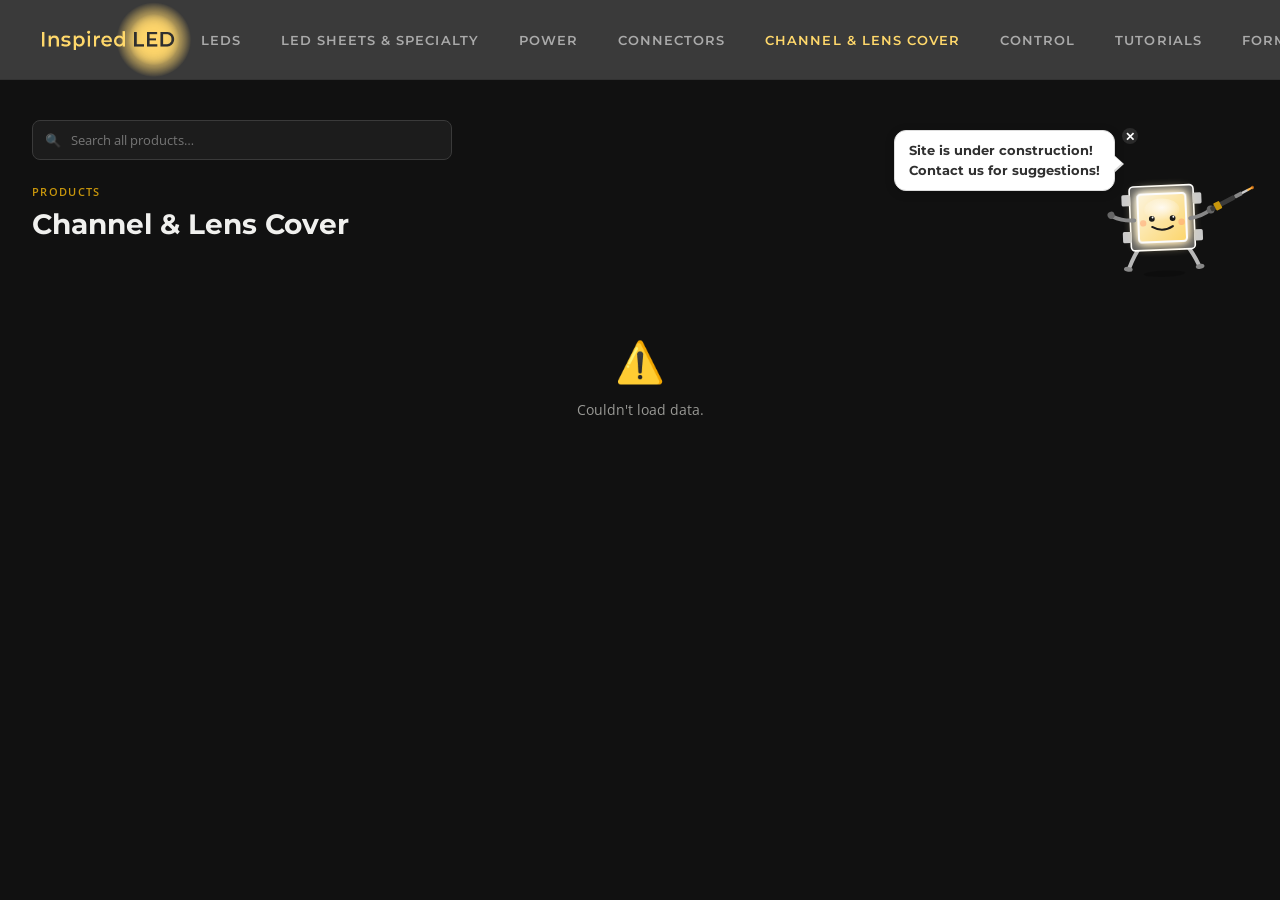
<file: channel-lens.html>
<!DOCTYPE html>
<html lang="en">
<head>
  <meta charset="UTF-8" />
  <meta name="viewport" content="width=device-width, initial-scale=1.0" />
  <title>Inspired LED – Channel & Lens Cover</title>
  <link href="https://fonts.googleapis.com/css2?family=Montserrat:wght@400;600;700&family=Open+Sans:ital,wght@0,400;0,600;1,400&display=swap" rel="stylesheet" />
  <link rel="stylesheet" href="mobile-nav.css">
  <link rel="stylesheet" href="site-search.css">
  <style>
    :root {
      --gold:       #ffd86b;
      --gold-light: #f2e688;
      --gold-dim:   #c8960c;
      --bg-page:    #111111;
      --bg-header:  #3a3a3a;
      --bg-card:    #2a2a2a;
      --border:     #3a3a3a;
      --text-main:  #f0f0ee;
      --text-muted: #999995;
      --shadow:     0 2px 12px rgba(0,0,0,0.4);
    }
    *, *::before, *::after { box-sizing: border-box; margin: 0; padding: 0; }
    body { font-family: 'Open Sans', sans-serif; font-size: 14px; background: var(--bg-page); color: var(--text-main); min-height: 100vh; }
    .header { background: var(--bg-header); padding: 0 40px; border-bottom: 1px solid #333; height: 80px; display: flex; align-items: center; }
    .logo-container { flex-shrink: 0; }
    .logo { height: 75px; display: block; }
    .nav-links { display: flex; gap: 20px; align-items: center; justify-content: center; flex: 1; }
    .nav-links a { font-family: 'Montserrat', sans-serif; font-size: 13px; font-weight: 600; color: #aaaaaa; text-decoration: none; letter-spacing: 0.08em; text-transform: uppercase; padding: 6px 10px; border-radius: 4px; transition: color 0.2s, background 0.2s; white-space: nowrap; }
    .nav-links a:hover { color: var(--gold); background: rgba(255,216,107,0.07); }
    .nav-links a.active { color: var(--gold); }
    .page-wrapper { max-width: 1400px; margin: 0 auto; padding: 40px 32px 80px; }
    .section-eyebrow { font-family: 'Open Sans', sans-serif; font-size: 11px; font-weight: 600; letter-spacing: 0.12em; text-transform: uppercase; color: var(--gold-dim); margin-bottom: 8px; }
    .page-title { font-family: 'Montserrat', sans-serif; font-size: 28px; font-weight: 700; color: var(--text-main); margin-bottom: 32px; }
    .state-message { text-align: center; padding: 60px 20px; color: var(--text-muted); font-size: 14px; }
    .state-message .icon { font-size: 2.5rem; margin-bottom: 12px; }
    .product-section { margin-bottom: 40px; }
    .section-header { display: flex; align-items: center; gap: 14px; margin-bottom: 16px; }
    .section-title { font-family: 'Montserrat', sans-serif; font-size: 14px; font-weight: 700; color: var(--text-main); white-space: nowrap; }
    .section-line { flex: 1; height: 1px; background: var(--border); }
    .product-row { display: flex; align-items: center; gap: 20px; }
.product-grid { display: flex; gap: 20px; overflow-x: auto; scroll-behavior: smooth; flex: 1; scrollbar-width: none; }
.product-grid::-webkit-scrollbar { display: none; }
.product-grid .tile { flex: 0 0 240px; }
.scroll-arrow { width: 32px; height: 32px; border-radius: 50%; background: var(--bg-card); border: 1px solid var(--border); display: flex; align-items: center; justify-content: center; color: var(--gold); flex-shrink: 0; cursor: pointer; font-size: 16px; transition: border-color 0.2s; user-select: none; }
.scroll-arrow:hover { border-color: var(--gold); }
    .tile { background: var(--bg-card); border: 1px solid var(--border); border-radius: 10px; overflow: hidden; display: flex; flex-direction: column; position: relative; transition: border-color 0.25s, transform 0.2s; box-shadow: var(--shadow); }
    .tile:hover { border-color: var(--gold); transform: translateY(-3px); }
    .tile::after { content: ''; position: absolute; bottom: 0; left: 0; right: 0; height: 3px; background: linear-gradient(90deg, transparent, var(--gold), var(--gold-light), var(--gold), transparent); opacity: 0; transition: opacity 0.3s; }
    .tile:hover::after { opacity: 1; }
    .tile-img-wrap { width: 100%; aspect-ratio: 4 / 3; background: #1a1a1a; overflow: hidden; flex-shrink: 0; }
    .tile-img-wrap img { width: 100%; height: 100%; object-fit: cover; display: block; transition: transform 0.3s; }
    .tile:hover .tile-img-wrap img { transform: scale(1.03); }
    .tile-img-placeholder { width: 100%; height: 100%; display: flex; align-items: center; justify-content: center; background: #2a2a2a; color: #666; font-size: 2.5rem; }
    .tile-body { padding: 10px 12px; display: flex; flex-direction: column; gap: 6px; flex: 1; }
    .tile-name { font-family: 'Montserrat', sans-serif; font-size: 16px; font-weight: 400; color: var(--text-main); line-height: 1.3; }
    .btn-spec { font-family: 'Montserrat', sans-serif; font-size: 11px; font-weight: 700; letter-spacing: 0.06em; text-transform: uppercase; color: #111; background: var(--gold); border: none; padding: 8px; border-radius: 5px; text-decoration: none; display: block; text-align: center; transition: background 0.2s; }
    .btn-spec:hover { background: var(--gold-light); }
    .tile-divider { border: none; border-top: 1px solid var(--border); margin: 2px 0; }
    .tile-sku { text-align: center; padding: 2px 0; }
    .tile-sku-label { font-family: 'Open Sans', sans-serif; font-size: 9px; font-weight: 600; letter-spacing: 0.12em; text-transform: uppercase; color: #888; display: block; margin-bottom: 1px; }
    .tile-sku-val { font-family: 'Montserrat', sans-serif; font-size: 16px; font-weight: 400; color: var(--text-main); display: block; letter-spacing: 0.06em; }
    @media (max-width: 600px) {
      .header { padding: 0 16px; gap: 16px; }
      .page-wrapper { padding: 24px 16px 48px; }
      .nav-links a { font-size: 10px; padding: 6px 8px; }
    }




  </style>
</head>
<body>
  <div class="header">
    <div class="logo-container">
      <img src="InspiredLEDLogo_2026.png" alt="Inspired LED" class="logo" />
    </div>
    <nav class="nav-links" id="navLinks">
      <a href="leds.html">LEDs</a>
      <a href="led-sheets.html">LED Sheets &amp; Specialty</a>
      <a href="power.html">Power</a>
      <a href="connectors.html">Connectors</a>
      <a href="channel-lens.html" class="active">Channel &amp; Lens Cover</a>
      <a href="control.html">Control</a>
      <a href="tutorials.html">Tutorials</a>
      <a href="forms.html">Forms</a>
      <div class="nav-mobile-contact">
        <a href="tel:4809414286">(480) 941-4286</a>
        <a href="mailto:orders@inspiredled.com">orders@inspiredled.com</a>
      </div>
    </nav>
    <div class="contact-info">
        <div class="q">Questions?</div>
        <div class="d">(480) 941-4286 &nbsp;&middot;&nbsp; orders@inspiredled.com</div>
      </div>
    <button class="nav-toggle" id="navToggle" aria-label="Toggle menu" aria-expanded="false">
      <span></span><span></span><span></span>
    </button>
  </div>
  <div class="page-wrapper">
    <p class="section-eyebrow">Products</p>
    <h1 class="page-title">Channel & Lens Cover</h1>
    <div id="content">
      <div class="state-message"><div class="icon">⚡</div>Loading products…</div>
    </div>
  </div>
  </div>
<!-- Speech bubble — fixed in place, always visible, acts as the "reveal" trigger -->
<!-- Mascot — slides in/out, clicking him (once revealed) opens the PDF -->
<!-- Speech bubble — fixed in place, always visible, acts as the "reveal" trigger -->
<!-- Mascot — slides in/out, clicking him (once revealed) opens the PDF -->
<!-- Speech bubble — fixed in place, always visible, acts as the "reveal" trigger -->
<div id="il-bubble" style="position:fixed;top:130px;right:165px;background:#fff;border:1.5px solid #ddd;border-radius:12px;padding:10px 14px;font-family:'Montserrat',sans-serif;font-size:13px;font-weight:700;color:#2f2f2f;white-space:nowrap;box-shadow:0 2px 10px rgba(0,0,0,0.18);line-height:1.5;cursor:pointer;z-index:9999;transition:right 0.5s cubic-bezier(0.34,1.56,0.64,1);">
  Site is under construction!<br>Contact us for suggestions!
  <div style="position:absolute;top:24px;right:-8px;width:0;height:0;border-top:8px solid transparent;border-bottom:8px solid transparent;border-left:9px solid #fff;"></div>
  <div style="position:absolute;top:24px;right:-10px;width:0;height:0;border-top:9px solid transparent;border-bottom:9px solid transparent;border-left:10px solid #ddd;z-index:-1;"></div>
</div>

<!-- Mascot — slides in/out, clicking him (once revealed) opens the PDF -->
<div id="il-mascot-wrap" style="position:fixed;top:140px;right:0;width:185px;height:185px;z-index:9998;transform:translateX(0px);transition:transform 0.5s cubic-bezier(0.34,1.56,0.64,1);">

  <div id="il-close" style="position:absolute;top:-12px;right:142px;width:16px;height:16px;display:flex;align-items:center;justify-content:center;font-size:12px;font-weight:bold;color:#fff;background:#2a2a2a;border-radius:50%;cursor:pointer;z-index:10000;opacity:1;pointer-events:auto;transition:opacity 0.3s ease;">✕</div>

  <a id="il-link" href="javascript:void(0);" style="display:block;width:100%;height:100%;cursor:default;">

  <svg id="il-svg" width="160" height="184" viewBox="-30 0 200 160" xmlns="http://www.w3.org/2000/svg" style="overflow:visible;">
    <defs>
      <linearGradient id="ilCG" x1="0%" y1="0%" x2="100%" y2="100%">
        <stop offset="0%" stop-color="#fff7e0"/>
        <stop offset="100%" stop-color="#ffd86b"/>
      </linearGradient>
      <radialGradient id="ilGG" cx="50%" cy="40%" r="60%">
        <stop offset="0%" stop-color="#fffaf0" stop-opacity="1"/>
        <stop offset="100%" stop-color="#fffaf0" stop-opacity="0"/>
      </radialGradient>
      <filter id="ilGlow" x="-100%" y="-100%" width="300%" height="300%">
        <feGaussianBlur in="SourceGraphic" stdDeviation="8" result="blur1"/>
        <feGaussianBlur in="SourceGraphic" stdDeviation="4" result="blur2"/>
        <feColorMatrix in="blur1" type="matrix" values="1 0 0 0 0.05  0 0.9 0 0 0.03  0 0 0.7 0 0  0 0 0 1.4 0" result="warmblur1"/>
        <feMerge>
          <feMergeNode in="warmblur1"/>
          <feMergeNode in="blur2"/>
          <feMergeNode in="SourceGraphic"/>
        </feMerge>
      </filter>
    </defs>
    <g id="il-body" style="transform-origin:55px 95px;">
      <ellipse cx="55" cy="140" rx="26" ry="4" fill="#000" opacity="0.18"/>
      <g id="il-ll" style="transform-origin:26px 105px;">
        <path d="M26 105 Q20 117 16 133" stroke="#b8b8b8" stroke-width="5" fill="none" stroke-linecap="round"/>
        <ellipse cx="15" cy="135" rx="5.5" ry="3" fill="#888"/>
      </g>
      <g id="il-rl" style="transform-origin:84px 105px;">
        <path d="M84 105 Q90 117 94 133" stroke="#b8b8b8" stroke-width="5" fill="none" stroke-linecap="round"/>
        <ellipse cx="95" cy="135" rx="5.5" ry="3" fill="#888"/>
      </g>
      <rect x="15" y="30" width="80" height="80" rx="5" fill="#5a5a5a" stroke="#ffffff" stroke-width="2"/>
      <rect x="5" y="40" width="11" height="14" rx="2" fill="#c9c9c9"/>
      <rect x="94" y="40" width="11" height="14" rx="2" fill="#c9c9c9"/>
      <rect x="5" y="86" width="11" height="14" rx="2" fill="#c9c9c9"/>
      <rect x="94" y="86" width="11" height="14" rx="2" fill="#c9c9c9"/>
      <rect id="il-chip" x="25" y="40" width="60" height="60" rx="4" fill="url(#ilCG)" stroke="#ffffff" stroke-width="2.5" filter="url(#ilGlow)">
        <animate attributeName="opacity" values="0.95;1;0.95" dur="1.6s" repeatCount="indefinite"/>
      </rect>
      <ellipse cx="55" cy="60" rx="22" ry="14" fill="url(#ilGG)"/>
      <circle cx="42" cy="71" r="3.6" fill="#1a1a1a"/>
      <circle cx="68" cy="71" r="3.6" fill="#1a1a1a"/>
      <circle cx="43" cy="69.2" r="1.2" fill="#fff"/>
      <circle cx="69" cy="69.2" r="1.2" fill="#fff"/>
      <path d="M42 81 Q55 89 68 81" stroke="#1a1a1a" stroke-width="2.5" fill="none" stroke-linecap="round"/>
      <circle cx="31" cy="76" r="4" fill="#ff9d6e" opacity="0.5"/>
      <circle cx="79" cy="76" r="4" fill="#ff9d6e" opacity="0.5"/>
      <g id="il-la" style="transform-origin:20px 72px;">
        <path d="M20 72 Q6 68 -4 58" stroke="#888" stroke-width="5" fill="none" stroke-linecap="round"/>
        <circle cx="-5" cy="56" r="4.5" fill="#666"/>
      </g>
      <g id="il-ra" style="transform-origin:90px 72px;">
        <path d="M90 72 Q104 68 114 58" stroke="#888" stroke-width="5" fill="none" stroke-linecap="round"/>
        <circle cx="114" cy="58" r="5" fill="#666"/>
        <g transform="translate(114,58) rotate(-35)">
          <rect x="0" y="-3" width="34" height="6" rx="2" fill="#3a3a3a"/>
          <rect x="34" y="-2.5" width="10" height="5" rx="1" fill="#888"/>
          <rect x="44" y="-1.5" width="9" height="3" fill="#ccc"/>
          <line x1="53" y1="0" x2="58" y2="0" stroke="#ffb84d" stroke-width="2.5" stroke-linecap="round"/>
          <circle cx="59" cy="0" r="2" fill="#ff8c1a">
            <animate attributeName="opacity" values="1;0.4;1" dur="0.6s" repeatCount="indefinite"/>
          </circle>
          <rect x="6" y="-5" width="8" height="10" rx="1" fill="#c8960c"/>
        </g>
      </g>
    </g>
  </svg>
  </a>
</div>

<script>
(function() {
  var wrap     = document.getElementById('il-mascot-wrap');
  var bubble   = document.getElementById('il-bubble');
  var link     = document.getElementById('il-link');
  var closeBtn = document.getElementById('il-close');
  var revealed = true;
  var frame = 0;


  var DISMISS_KEY = 'il-mascot-dismissed';
  function markDismissed() { try { sessionStorage.setItem(DISMISS_KEY, 'true'); } catch(e) {} }
  function alreadyDismissed() { try { return sessionStorage.getItem(DISMISS_KEY) === 'true'; } catch(e) { return false; } }
  function tick() {
    frame += 1;
    var t = frame * 0.07;
    var body = document.getElementById('il-body');
    var la   = document.getElementById('il-la');
    var ra   = document.getElementById('il-ra');
    var ll   = document.getElementById('il-ll');
    var rl   = document.getElementById('il-rl');
    if (body) body.style.transform = 'translateY(' + (Math.abs(Math.sin(t*2.2))*-8) + 'px) rotate(' + (Math.sin(t*1.1)*3) + 'deg)';
    if (la)   la.style.transform   = 'rotate(' + (Math.sin(t*2.2)*18) + 'deg)';
    if (ra)   ra.style.transform   = 'rotate(' + (-Math.sin(t*2.2)*20-10) + 'deg)';
    if (ll)   ll.style.transform   = 'rotate(' + (Math.sin(t*2.2+Math.PI)*10) + 'deg)';
    if (rl)   rl.style.transform   = 'rotate(' + (-Math.sin(t*2.2+Math.PI)*10) + 'deg)';
    requestAnimationFrame(tick);
  }
  tick();

  function reveal() {
    revealed = true;
    wrap.style.transform = 'translateX(0px)';
    bubble.style.right = '165px';
    bubble.style.display = 'block';
    closeBtn.style.opacity = '1';
    closeBtn.style.pointerEvents = 'auto';
  }

  function hide() {
    revealed = false;
    wrap.style.transform = 'translateX(130px)';
    bubble.style.right = '70px';
    closeBtn.style.opacity = '0';
    closeBtn.style.pointerEvents = 'none';
  }

  /* On phones/tablets, start tucked away (just the small bubble tab)


     so the mascot doesn't sit in the way while browsing products.


     Tapping the bubble still brings the full mascot out. */


  if (window.innerWidth <= 900) {
    hide();
  } else if (alreadyDismissed()) {
    /* Already dismissed on a previous page this session -- start
       straight in the closed/peeking state, don't show the message again. */
    revealed = false;
    wrap.style.transform = 'translateX(130px)';
    bubble.style.right = '70px';
    bubble.style.display = 'none';
    closeBtn.style.opacity = '0';
    closeBtn.style.pointerEvents = 'none';
  } else {
    /* Mark as dismissed right away -- so even if the user clicks to
       another page before the timer below finishes, the next page
       correctly starts in the tucked-away state instead of showing
       the full message again. */
    markDismissed();
    setTimeout(function() {
      if (revealed) {
        hide();
        bubble.style.display = 'none';
      }
    }, 6000);
  }


  


  /* Clicking the bubble reveals the mascot */


  bubble.addEventListener('click', function() {


    if (!revealed) reveal();


  });

  /* Clicking the mascot link: only navigates to the PDF if already revealed */
  link.addEventListener('click', function(e) {
    if (!revealed) {
      e.preventDefault();
      reveal();
    }
    /* else: let default link behavior open the PDF in a new tab */
  });

  closeBtn.addEventListener('click', function(e) {
    e.preventDefault();
    e.stopPropagation();
    hide();
    if (window.innerWidth > 900) { bubble.style.display = 'none'; markDismissed(); }
  });
})();
</script>

<script>
</script>

<script>
</script>

<script>
    const API_URL   = 'https://script.google.com/macros/s/AKfycbzVs0pljy0IM55Tm65BXky729JlOhA_hvPa_clDrKKatnZ0uvaK7LZ-E2DwRm8_FfEa/exec';
    const SHEET_ID  = '1uwkWW5ItWHrLfhuP1BTbUOHouUQbyhtMemuexl3Y5H0';
    const SHEET     = 'Channel & Lens Cover';
    const CACHE_KEY = `il-products-${SHEET}`;

    function buildTile(name, img, spec, sku) {
      const imgId = `img-${Math.random().toString(36).slice(2)}`;
      const tile  = document.createElement('div');
      tile.className = 'tile';
      tile.innerHTML = `
        <div class="tile-img-wrap">
          ${img ? `<img id="${imgId}" src="${img.replace(/-\d+x\d+(?=\.\w+$)/, '-300x225')}" data-original="${img}" alt="${name}" loading="lazy" decoding="async" />` : `<div class="tile-img-placeholder">💡</div>`}
        </div>
        <div class="tile-body">
          <div class="tile-name">${name}</div>
          ${spec ? `<a href="${spec}" target="_blank" rel="noopener" class="btn-spec">Spec Sheet</a>` : ''}
          ${sku  ? `<hr class="tile-divider"><div class="tile-sku"><span class="tile-sku-label">SKU</span><span class="tile-sku-val">${sku}</span></div>` : ''}
        </div>`;
      if (img) {
        const imgEl = tile.querySelector(`#${imgId}`);
        imgEl.addEventListener('error', () => {
          if (imgEl.src !== imgEl.dataset.original) {
            imgEl.src = imgEl.dataset.original;
          } else {
            imgEl.parentElement.innerHTML = `<div class="tile-img-placeholder">💡</div>`;
          }
        });
      }
      return tile;
    }

    function renderRows(valid) {
      const content = document.getElementById('content');
      if (!valid || valid.length === 0) {
        content.innerHTML = `<div class="state-message"><div class="icon">📭</div>No products found.</div>`;
        return;
      }
      const sections = {};
      const sectionOrder = [];
      valid.forEach(r => {
        const sec = r.section && r.section.trim() ? r.section.trim() : 'Other';
        if (!sections[sec]) { sections[sec] = []; sectionOrder.push(sec); }
        sections[sec].push(r);
      });
      content.innerHTML = '';
      sectionOrder.forEach(secName => {
        const wrap = document.createElement('div');
        wrap.className = 'product-section';
        const header = document.createElement('div');
        header.className = 'section-header';
        header.innerHTML = `<span class="section-title">${secName}</span><div class="section-line"></div>`;
        const grid = document.createElement('div');
        grid.className = 'product-grid';
        sections[secName].forEach(({ name, img, spec, sku }) => grid.appendChild(buildTile(name, img, spec, sku)));
        const row = document.createElement('div');
        row.className = 'product-row';
        const leftArrow = document.createElement('div');
        leftArrow.className = 'scroll-arrow';
        leftArrow.textContent = '‹';
        leftArrow.onclick = () => grid.scrollBy({ left: -280, behavior: 'smooth' });
        const rightArrow = document.createElement('div');
        rightArrow.className = 'scroll-arrow';
        rightArrow.textContent = '›';
        rightArrow.onclick = () => grid.scrollBy({ left: 280, behavior: 'smooth' });
        row.appendChild(leftArrow);
        row.appendChild(grid);
        row.appendChild(rightArrow);
        wrap.appendChild(header);
        wrap.appendChild(row);
        content.appendChild(wrap);
      });
    }

    async function fetchGviz() {
      const url = `https://docs.google.com/spreadsheets/d/${SHEET_ID}/gviz/tq?sheet=${encodeURIComponent(SHEET)}&tqx=out:json`;
      const res  = await fetch(url);
      const text = await res.text();
      const json = JSON.parse(text.substring(text.indexOf('{'), text.lastIndexOf('}') + 1));
      return json.table.rows.map(row => ({
        name:    row.c[0]?.v || '',
        img:     row.c[1]?.v || '',
        spec:    row.c[2]?.v || '',
        sku:     row.c[3]?.v || '',
        section: row.c[4]?.v || ''
      })).filter(r => r.name && r.name.trim() && r.name.trim().toLowerCase() !== 'product name');
    }

    async function fetchAppsScript() {
      const res  = await fetch(`${API_URL}?sheet=${encodeURIComponent(SHEET)}`);
      const rows = await res.json();
      return rows.filter(r => r.name && r.name.trim());
    }

    function sameData(a, b) {
      if (!a || !b || a.length !== b.length) return false;
      return JSON.stringify(a) === JSON.stringify(b);
    }

    let currentData = null;

    async function loadFast() {
      try {
        const rows = await fetchGviz();
        if (!currentData || !sameData(currentData, rows)) {
          currentData = rows;
          renderRows(rows);
          sessionStorage.setItem(CACHE_KEY, JSON.stringify(rows));
        }
      } catch(e) {
        console.error('gviz fetch failed', e);
      }
    }

    async function loadAuthoritative(isBackground) {
      const content = document.getElementById('content');
      try {
        const rows = await fetchAppsScript();
        if (!sameData(currentData, rows)) {
          currentData = rows;
          renderRows(rows);
          sessionStorage.setItem(CACHE_KEY, JSON.stringify(rows));
        }
      } catch(e) {
        console.error(e);
        if (!isBackground && !content.querySelector('.tile')) {
          content.innerHTML = `<div class="state-message"><div class="icon">⚠️</div>Couldn't load data.</div>`;
        }
      }
    }

    /* 1. Instant paint from last session's cache, if any */
    const cached = sessionStorage.getItem(CACHE_KEY);
    if (cached) {
      try {
        currentData = JSON.parse(cached);
        renderRows(currentData);
      } catch(e) { /* ignore bad cache, fresh loads below will fix it */ }
    }

    /* 2. Fast paint from the quick public feed (~0.3s) */
    loadFast();

    /* 3. Authoritative check against the live sheet (~2s) — silently
       corrects anything the fast feed hadn't caught up on yet, such
       as a just-added product */
    loadAuthoritative(false);

    /* 4. Keep reconciling with the authoritative source periodically */
    setInterval(() => loadAuthoritative(true), 30000);
</script>
<script src="mobile-nav.js"></script>
<script src="site-search.js"></script>
</body>
</html>
</file>
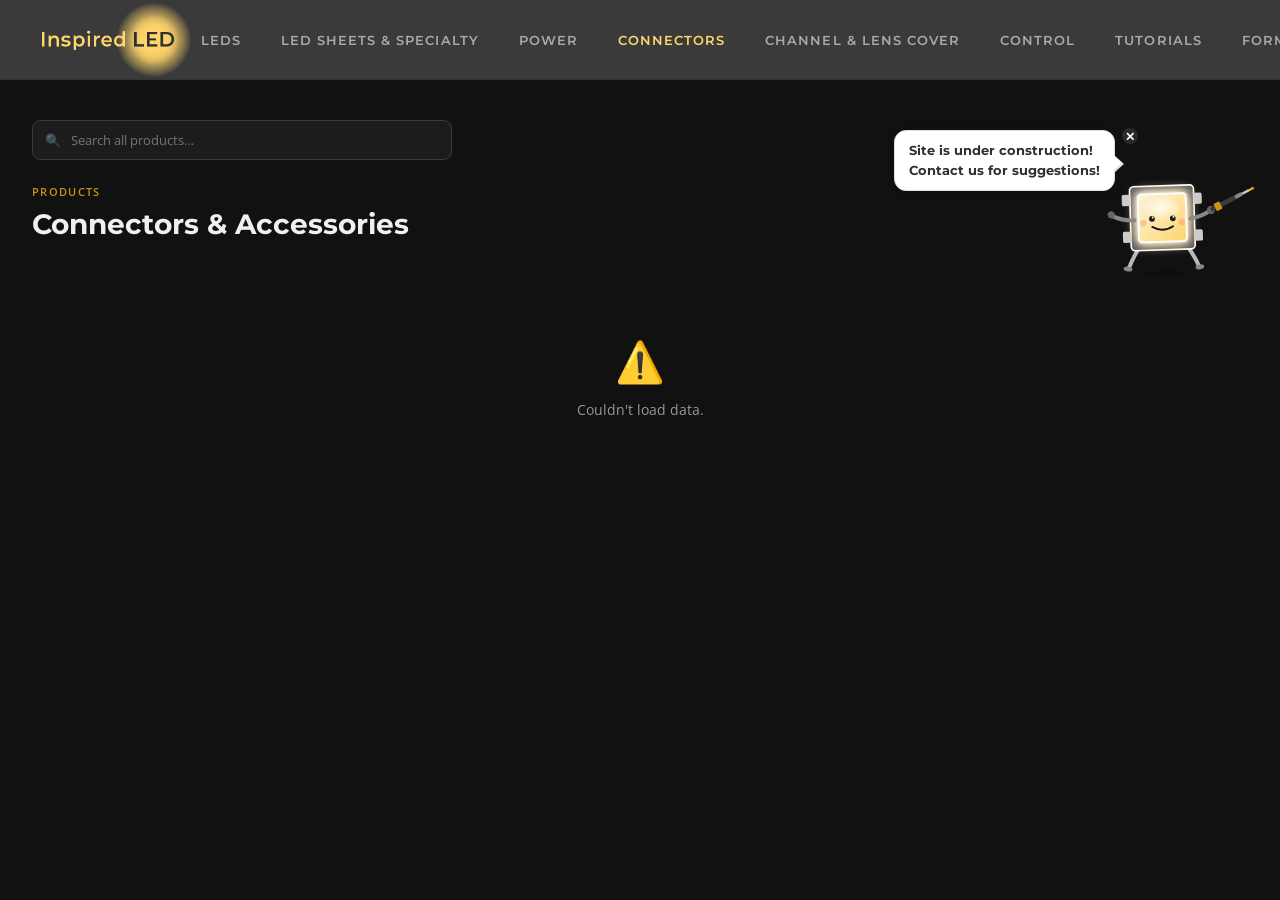
<file: connectors.html>
<!DOCTYPE html>
<html lang="en">
<head>
  <meta charset="UTF-8" />
  <meta name="viewport" content="width=device-width, initial-scale=1.0" />
  <title>Inspired LED – Connectors & Accessories</title>
  <link href="https://fonts.googleapis.com/css2?family=Montserrat:wght@400;600;700&family=Open+Sans:ital,wght@0,400;0,600;1,400&display=swap" rel="stylesheet" />
  <link rel="stylesheet" href="mobile-nav.css">
  <link rel="stylesheet" href="site-search.css">
  <style>
    :root {
      --gold:       #ffd86b;
      --gold-light: #f2e688;
      --gold-dim:   #c8960c;
      --bg-page:    #111111;
      --bg-header:  #3a3a3a;
      --bg-card:    #2a2a2a;
      --border:     #3a3a3a;
      --text-main:  #f0f0ee;
      --text-muted: #999995;
      --shadow:     0 2px 12px rgba(0,0,0,0.4);
    }
    *, *::before, *::after { box-sizing: border-box; margin: 0; padding: 0; }
    body { font-family: 'Open Sans', sans-serif; font-size: 14px; background: var(--bg-page); color: var(--text-main); min-height: 100vh; }
    .header { background: var(--bg-header); padding: 0 40px; border-bottom: 1px solid #333; height: 80px; display: flex; align-items: center; }
    .logo-container { flex-shrink: 0; }
    .logo { height: 75px; display: block; }
    .nav-links { display: flex; gap: 20px; align-items: center; justify-content: center; flex: 1; }
    .nav-links a { font-family: 'Montserrat', sans-serif; font-size: 13px; font-weight: 600; color: #aaaaaa; text-decoration: none; letter-spacing: 0.08em; text-transform: uppercase; padding: 6px 10px; border-radius: 4px; transition: color 0.2s, background 0.2s; white-space: nowrap; }
    .nav-links a:hover { color: var(--gold); background: rgba(255,216,107,0.07); }
    .nav-links a.active { color: var(--gold); }
    .page-wrapper { max-width: 1400px; margin: 0 auto; padding: 40px 32px 80px; }
    .section-eyebrow { font-family: 'Open Sans', sans-serif; font-size: 11px; font-weight: 600; letter-spacing: 0.12em; text-transform: uppercase; color: var(--gold-dim); margin-bottom: 8px; }
    .page-title { font-family: 'Montserrat', sans-serif; font-size: 28px; font-weight: 700; color: var(--text-main); margin-bottom: 32px; }
    .state-message { text-align: center; padding: 60px 20px; color: var(--text-muted); font-size: 14px; }
    .state-message .icon { font-size: 2.5rem; margin-bottom: 12px; }
    .product-section { margin-bottom: 40px; }
    .section-header { display: flex; align-items: center; gap: 14px; margin-bottom: 16px; }
    .section-title { font-family: 'Montserrat', sans-serif; font-size: 14px; font-weight: 700; color: var(--text-main); white-space: nowrap; }
    .section-line { flex: 1; height: 1px; background: var(--border); }
    .product-row { display: flex; align-items: center; gap: 20px; }
.product-grid { display: flex; gap: 20px; overflow-x: auto; scroll-behavior: smooth; flex: 1; scrollbar-width: none; }
.product-grid::-webkit-scrollbar { display: none; }
.product-grid .tile { flex: 0 0 240px; }
.scroll-arrow { width: 32px; height: 32px; border-radius: 50%; background: var(--bg-card); border: 1px solid var(--border); display: flex; align-items: center; justify-content: center; color: var(--gold); flex-shrink: 0; cursor: pointer; font-size: 16px; transition: border-color 0.2s; user-select: none; }
.scroll-arrow:hover { border-color: var(--gold); }
    .tile { background: var(--bg-card); border: 1px solid var(--border); border-radius: 10px; overflow: hidden; display: flex; flex-direction: column; position: relative; transition: border-color 0.25s, transform 0.2s; box-shadow: var(--shadow); }
    .tile:hover { border-color: var(--gold); transform: translateY(-3px); }
    .tile::after { content: ''; position: absolute; bottom: 0; left: 0; right: 0; height: 3px; background: linear-gradient(90deg, transparent, var(--gold), var(--gold-light), var(--gold), transparent); opacity: 0; transition: opacity 0.3s; }
    .tile:hover::after { opacity: 1; }
    .tile-img-wrap { width: 100%; aspect-ratio: 4 / 3; background: #1a1a1a; overflow: hidden; flex-shrink: 0; }
    .tile-img-wrap img { width: 100%; height: 100%; object-fit: cover; display: block; transition: transform 0.3s; }
    .tile:hover .tile-img-wrap img { transform: scale(1.03); }
    .tile-img-placeholder { width: 100%; height: 100%; display: flex; align-items: center; justify-content: center; background: #2a2a2a; color: #666; font-size: 2.5rem; }
    .tile-body { padding: 10px 12px; display: flex; flex-direction: column; gap: 6px; flex: 1; }
    .tile-name { font-family: 'Montserrat', sans-serif; font-size: 16px; font-weight: 400; color: var(--text-main); line-height: 1.3; }
    .btn-spec { font-family: 'Montserrat', sans-serif; font-size: 11px; font-weight: 700; letter-spacing: 0.06em; text-transform: uppercase; color: #111; background: var(--gold); border: none; padding: 8px; border-radius: 5px; text-decoration: none; display: block; text-align: center; transition: background 0.2s; }
    .btn-spec:hover { background: var(--gold-light); }
    .tile-divider { border: none; border-top: 1px solid var(--border); margin: 2px 0; }
    .tile-sku { text-align: center; padding: 2px 0; }
    .tile-sku-label { font-family: 'Open Sans', sans-serif; font-size: 9px; font-weight: 600; letter-spacing: 0.12em; text-transform: uppercase; color: #888; display: block; margin-bottom: 1px; }
    .tile-sku-val { font-family: 'Montserrat', sans-serif; font-size: 16px; font-weight: 400; color: var(--text-main); display: block; letter-spacing: 0.06em; }
    @media (max-width: 600px) {
      .header { padding: 0 16px; gap: 16px; }
      .page-wrapper { padding: 24px 16px 48px; }
      .nav-links a { font-size: 10px; padding: 6px 8px; }
      .product-row { display: flex; align-items: center; gap: 20px; }
.product-grid { display: flex; gap: 20px; overflow-x: auto; scroll-behavior: smooth; flex: 1; scrollbar-width: none; }
.product-grid::-webkit-scrollbar { display: none; }
.product-grid .tile { flex: 0 0 240px; }
.scroll-arrow { width: 32px; height: 32px; border-radius: 50%; background: var(--bg-card); border: 1px solid var(--border); display: flex; align-items: center; justify-content: center; color: var(--gold); flex-shrink: 0; cursor: pointer; font-size: 16px; transition: border-color 0.2s; user-select: none; }
.scroll-arrow:hover { border-color: var(--gold); }
    }




  </style>
</head>
<body>
  <div class="header">
    <div class="logo-container">
      <img src="InspiredLEDLogo_2026.png" alt="Inspired LED" class="logo" />
    </div>
    <nav class="nav-links" id="navLinks">
      <a href="leds.html">LEDs</a>
      <a href="led-sheets.html">LED Sheets &amp; Specialty</a>
      <a href="power.html">Power</a>
      <a href="connectors.html" class="active">Connectors</a>
      <a href="channel-lens.html">Channel &amp; Lens Cover</a>
      <a href="control.html">Control</a>
      <a href="tutorials.html">Tutorials</a>
      <a href="forms.html">Forms</a>
      <div class="nav-mobile-contact">
        <a href="tel:4809414286">(480) 941-4286</a>
        <a href="mailto:orders@inspiredled.com">orders@inspiredled.com</a>
      </div>
    </nav>
    <div class="contact-info">
        <div class="q">Questions?</div>
        <div class="d">(480) 941-4286 &nbsp;&middot;&nbsp; orders@inspiredled.com</div>
      </div>
    <button class="nav-toggle" id="navToggle" aria-label="Toggle menu" aria-expanded="false">
      <span></span><span></span><span></span>
    </button>
  </div>
  <div class="page-wrapper">
    <p class="section-eyebrow">Products</p>
    <h1 class="page-title">Connectors & Accessories</h1>
    <div id="content">
      <div class="state-message"><div class="icon">⚡</div>Loading products…</div>
    </div>
  </div>
  </div>
<!-- Speech bubble — fixed in place, always visible, acts as the "reveal" trigger -->
<!-- Mascot — slides in/out, clicking him (once revealed) opens the PDF -->
<!-- Speech bubble — fixed in place, always visible, acts as the "reveal" trigger -->
<!-- Mascot — slides in/out, clicking him (once revealed) opens the PDF -->
<!-- Speech bubble — fixed in place, always visible, acts as the "reveal" trigger -->
<div id="il-bubble" style="position:fixed;top:130px;right:165px;background:#fff;border:1.5px solid #ddd;border-radius:12px;padding:10px 14px;font-family:'Montserrat',sans-serif;font-size:13px;font-weight:700;color:#2f2f2f;white-space:nowrap;box-shadow:0 2px 10px rgba(0,0,0,0.18);line-height:1.5;cursor:pointer;z-index:9999;transition:right 0.5s cubic-bezier(0.34,1.56,0.64,1);">
  Site is under construction!<br>Contact us for suggestions!
  <div style="position:absolute;top:24px;right:-8px;width:0;height:0;border-top:8px solid transparent;border-bottom:8px solid transparent;border-left:9px solid #fff;"></div>
  <div style="position:absolute;top:24px;right:-10px;width:0;height:0;border-top:9px solid transparent;border-bottom:9px solid transparent;border-left:10px solid #ddd;z-index:-1;"></div>
</div>

<!-- Mascot — slides in/out, clicking him (once revealed) opens the PDF -->
<div id="il-mascot-wrap" style="position:fixed;top:140px;right:0;width:185px;height:185px;z-index:9998;transform:translateX(0px);transition:transform 0.5s cubic-bezier(0.34,1.56,0.64,1);">

  <div id="il-close" style="position:absolute;top:-12px;right:142px;width:16px;height:16px;display:flex;align-items:center;justify-content:center;font-size:12px;font-weight:bold;color:#fff;background:#2a2a2a;border-radius:50%;cursor:pointer;z-index:10000;opacity:1;pointer-events:auto;transition:opacity 0.3s ease;">✕</div>

  <a id="il-link" href="javascript:void(0);" style="display:block;width:100%;height:100%;cursor:default;">

  <svg id="il-svg" width="160" height="184" viewBox="-30 0 200 160" xmlns="http://www.w3.org/2000/svg" style="overflow:visible;">
    <defs>
      <linearGradient id="ilCG" x1="0%" y1="0%" x2="100%" y2="100%">
        <stop offset="0%" stop-color="#fff7e0"/>
        <stop offset="100%" stop-color="#ffd86b"/>
      </linearGradient>
      <radialGradient id="ilGG" cx="50%" cy="40%" r="60%">
        <stop offset="0%" stop-color="#fffaf0" stop-opacity="1"/>
        <stop offset="100%" stop-color="#fffaf0" stop-opacity="0"/>
      </radialGradient>
      <filter id="ilGlow" x="-100%" y="-100%" width="300%" height="300%">
        <feGaussianBlur in="SourceGraphic" stdDeviation="8" result="blur1"/>
        <feGaussianBlur in="SourceGraphic" stdDeviation="4" result="blur2"/>
        <feColorMatrix in="blur1" type="matrix" values="1 0 0 0 0.05  0 0.9 0 0 0.03  0 0 0.7 0 0  0 0 0 1.4 0" result="warmblur1"/>
        <feMerge>
          <feMergeNode in="warmblur1"/>
          <feMergeNode in="blur2"/>
          <feMergeNode in="SourceGraphic"/>
        </feMerge>
      </filter>
    </defs>
    <g id="il-body" style="transform-origin:55px 95px;">
      <ellipse cx="55" cy="140" rx="26" ry="4" fill="#000" opacity="0.18"/>
      <g id="il-ll" style="transform-origin:26px 105px;">
        <path d="M26 105 Q20 117 16 133" stroke="#b8b8b8" stroke-width="5" fill="none" stroke-linecap="round"/>
        <ellipse cx="15" cy="135" rx="5.5" ry="3" fill="#888"/>
      </g>
      <g id="il-rl" style="transform-origin:84px 105px;">
        <path d="M84 105 Q90 117 94 133" stroke="#b8b8b8" stroke-width="5" fill="none" stroke-linecap="round"/>
        <ellipse cx="95" cy="135" rx="5.5" ry="3" fill="#888"/>
      </g>
      <rect x="15" y="30" width="80" height="80" rx="5" fill="#5a5a5a" stroke="#ffffff" stroke-width="2"/>
      <rect x="5" y="40" width="11" height="14" rx="2" fill="#c9c9c9"/>
      <rect x="94" y="40" width="11" height="14" rx="2" fill="#c9c9c9"/>
      <rect x="5" y="86" width="11" height="14" rx="2" fill="#c9c9c9"/>
      <rect x="94" y="86" width="11" height="14" rx="2" fill="#c9c9c9"/>
      <rect id="il-chip" x="25" y="40" width="60" height="60" rx="4" fill="url(#ilCG)" stroke="#ffffff" stroke-width="2.5" filter="url(#ilGlow)">
        <animate attributeName="opacity" values="0.95;1;0.95" dur="1.6s" repeatCount="indefinite"/>
      </rect>
      <ellipse cx="55" cy="60" rx="22" ry="14" fill="url(#ilGG)"/>
      <circle cx="42" cy="71" r="3.6" fill="#1a1a1a"/>
      <circle cx="68" cy="71" r="3.6" fill="#1a1a1a"/>
      <circle cx="43" cy="69.2" r="1.2" fill="#fff"/>
      <circle cx="69" cy="69.2" r="1.2" fill="#fff"/>
      <path d="M42 81 Q55 89 68 81" stroke="#1a1a1a" stroke-width="2.5" fill="none" stroke-linecap="round"/>
      <circle cx="31" cy="76" r="4" fill="#ff9d6e" opacity="0.5"/>
      <circle cx="79" cy="76" r="4" fill="#ff9d6e" opacity="0.5"/>
      <g id="il-la" style="transform-origin:20px 72px;">
        <path d="M20 72 Q6 68 -4 58" stroke="#888" stroke-width="5" fill="none" stroke-linecap="round"/>
        <circle cx="-5" cy="56" r="4.5" fill="#666"/>
      </g>
      <g id="il-ra" style="transform-origin:90px 72px;">
        <path d="M90 72 Q104 68 114 58" stroke="#888" stroke-width="5" fill="none" stroke-linecap="round"/>
        <circle cx="114" cy="58" r="5" fill="#666"/>
        <g transform="translate(114,58) rotate(-35)">
          <rect x="0" y="-3" width="34" height="6" rx="2" fill="#3a3a3a"/>
          <rect x="34" y="-2.5" width="10" height="5" rx="1" fill="#888"/>
          <rect x="44" y="-1.5" width="9" height="3" fill="#ccc"/>
          <line x1="53" y1="0" x2="58" y2="0" stroke="#ffb84d" stroke-width="2.5" stroke-linecap="round"/>
          <circle cx="59" cy="0" r="2" fill="#ff8c1a">
            <animate attributeName="opacity" values="1;0.4;1" dur="0.6s" repeatCount="indefinite"/>
          </circle>
          <rect x="6" y="-5" width="8" height="10" rx="1" fill="#c8960c"/>
        </g>
      </g>
    </g>
  </svg>
  </a>
</div>

<script>
(function() {
  var wrap     = document.getElementById('il-mascot-wrap');
  var bubble   = document.getElementById('il-bubble');
  var link     = document.getElementById('il-link');
  var closeBtn = document.getElementById('il-close');
  var revealed = true;
  var frame = 0;


  var DISMISS_KEY = 'il-mascot-dismissed';
  function markDismissed() { try { sessionStorage.setItem(DISMISS_KEY, 'true'); } catch(e) {} }
  function alreadyDismissed() { try { return sessionStorage.getItem(DISMISS_KEY) === 'true'; } catch(e) { return false; } }
  function tick() {
    frame += 1;
    var t = frame * 0.07;
    var body = document.getElementById('il-body');
    var la   = document.getElementById('il-la');
    var ra   = document.getElementById('il-ra');
    var ll   = document.getElementById('il-ll');
    var rl   = document.getElementById('il-rl');
    if (body) body.style.transform = 'translateY(' + (Math.abs(Math.sin(t*2.2))*-8) + 'px) rotate(' + (Math.sin(t*1.1)*3) + 'deg)';
    if (la)   la.style.transform   = 'rotate(' + (Math.sin(t*2.2)*18) + 'deg)';
    if (ra)   ra.style.transform   = 'rotate(' + (-Math.sin(t*2.2)*20-10) + 'deg)';
    if (ll)   ll.style.transform   = 'rotate(' + (Math.sin(t*2.2+Math.PI)*10) + 'deg)';
    if (rl)   rl.style.transform   = 'rotate(' + (-Math.sin(t*2.2+Math.PI)*10) + 'deg)';
    requestAnimationFrame(tick);
  }
  tick();

  function reveal() {
    revealed = true;
    wrap.style.transform = 'translateX(0px)';
    bubble.style.right = '165px';
    bubble.style.display = 'block';
    closeBtn.style.opacity = '1';
    closeBtn.style.pointerEvents = 'auto';
  }

  function hide() {
    revealed = false;
    wrap.style.transform = 'translateX(130px)';
    bubble.style.right = '70px';
    closeBtn.style.opacity = '0';
    closeBtn.style.pointerEvents = 'none';
  }

  /* On phones/tablets, start tucked away (just the small bubble tab)


     so the mascot doesn't sit in the way while browsing products.


     Tapping the bubble still brings the full mascot out. */


  if (window.innerWidth <= 900) {
    hide();
  } else if (alreadyDismissed()) {
    /* Already dismissed on a previous page this session -- start
       straight in the closed/peeking state, don't show the message again. */
    revealed = false;
    wrap.style.transform = 'translateX(130px)';
    bubble.style.right = '70px';
    bubble.style.display = 'none';
    closeBtn.style.opacity = '0';
    closeBtn.style.pointerEvents = 'none';
  } else {
    /* Mark as dismissed right away -- so even if the user clicks to
       another page before the timer below finishes, the next page
       correctly starts in the tucked-away state instead of showing
       the full message again. */
    markDismissed();
    setTimeout(function() {
      if (revealed) {
        hide();
        bubble.style.display = 'none';
      }
    }, 6000);
  }


  


  /* Clicking the bubble reveals the mascot */


  bubble.addEventListener('click', function() {


    if (!revealed) reveal();


  });

  /* Clicking the mascot link: only navigates to the PDF if already revealed */
  link.addEventListener('click', function(e) {
    if (!revealed) {
      e.preventDefault();
      reveal();
    }
    /* else: let default link behavior open the PDF in a new tab */
  });

  closeBtn.addEventListener('click', function(e) {
    e.preventDefault();
    e.stopPropagation();
    hide();
    if (window.innerWidth > 900) { bubble.style.display = 'none'; markDismissed(); }
  });
})();
</script>

<script>
</script>

<script>
</script>

<script>
    const API_URL   = 'https://script.google.com/macros/s/AKfycbzVs0pljy0IM55Tm65BXky729JlOhA_hvPa_clDrKKatnZ0uvaK7LZ-E2DwRm8_FfEa/exec';
    const SHEET_ID  = '1uwkWW5ItWHrLfhuP1BTbUOHouUQbyhtMemuexl3Y5H0';
    const SHEET     = 'Connectors';
    const CACHE_KEY = `il-products-${SHEET}`;
 
    function buildTile(name, img, spec, sku) {
      const imgId = `img-${Math.random().toString(36).slice(2)}`;
      const tile  = document.createElement('div');
      tile.className = 'tile';
      tile.innerHTML = `
        <div class="tile-img-wrap">
          ${img ? `<img id="${imgId}" src="${img.replace(/-\d+x\d+(?=\.\w+$)/, '-300x225')}" data-original="${img}" alt="${name}" loading="lazy" decoding="async" />` : `<div class="tile-img-placeholder">💡</div>`}
        </div>
        <div class="tile-body">
          <div class="tile-name">${name}</div>
          ${spec ? `<a href="${spec}" target="_blank" rel="noopener" class="btn-spec">Spec Sheet</a>` : ''}
          ${sku  ? `<hr class="tile-divider"><div class="tile-sku"><span class="tile-sku-label">SKU</span><span class="tile-sku-val">${sku}</span></div>` : ''}
        </div>`;
      if (img) {
        const imgEl = tile.querySelector(`#${imgId}`);
        imgEl.addEventListener('error', () => {
          if (imgEl.src !== imgEl.dataset.original) {
            imgEl.src = imgEl.dataset.original;
          } else {
            imgEl.parentElement.innerHTML = `<div class="tile-img-placeholder">💡</div>`;
          }
        });
      }
      return tile;
    }
 
    function renderRows(valid) {
      const content = document.getElementById('content');
      if (!valid || valid.length === 0) {
        content.innerHTML = `<div class="state-message"><div class="icon">📭</div>No products found.</div>`;
        return;
      }
      const sections = {};
      const sectionOrder = [];
      valid.forEach(r => {
        const sec = r.section && r.section.trim() ? r.section.trim() : 'Other';
        if (!sections[sec]) { sections[sec] = []; sectionOrder.push(sec); }
        sections[sec].push(r);
      });
      content.innerHTML = '';
      sectionOrder.forEach(secName => {
        const wrap = document.createElement('div');
        wrap.className = 'product-section';
        const header = document.createElement('div');
        header.className = 'section-header';
        header.innerHTML = `<span class="section-title">${secName}</span><div class="section-line"></div>`;
        const grid = document.createElement('div');
        grid.className = 'product-grid';
        sections[secName].forEach(({ name, img, spec, sku }) => grid.appendChild(buildTile(name, img, spec, sku)));
        const row = document.createElement('div');
        row.className = 'product-row';
        const leftArrow = document.createElement('div');
        leftArrow.className = 'scroll-arrow';
        leftArrow.textContent = '‹';
        leftArrow.onclick = () => grid.scrollBy({ left: -280, behavior: 'smooth' });
        const rightArrow = document.createElement('div');
        rightArrow.className = 'scroll-arrow';
        rightArrow.textContent = '›';
        rightArrow.onclick = () => grid.scrollBy({ left: 280, behavior: 'smooth' });
        row.appendChild(leftArrow);
        row.appendChild(grid);
        row.appendChild(rightArrow);
        wrap.appendChild(header);
        wrap.appendChild(row);
        content.appendChild(wrap);
      });
    }

    async function fetchGviz() {
      const url = `https://docs.google.com/spreadsheets/d/${SHEET_ID}/gviz/tq?sheet=${encodeURIComponent(SHEET)}&tqx=out:json`;
      const res  = await fetch(url);
      const text = await res.text();
      const json = JSON.parse(text.substring(text.indexOf('{'), text.lastIndexOf('}') + 1));
      return json.table.rows.map(row => ({
        name:    row.c[0]?.v || '',
        img:     row.c[1]?.v || '',
        spec:    row.c[2]?.v || '',
        sku:     row.c[3]?.v || '',
        section: row.c[4]?.v || ''
      })).filter(r => r.name && r.name.trim() && r.name.trim().toLowerCase() !== 'product name');
    }

    async function fetchAppsScript() {
      const res  = await fetch(`${API_URL}?sheet=${encodeURIComponent(SHEET)}`);
      const rows = await res.json();
      return rows.filter(r => r.name && r.name.trim());
    }

    function sameData(a, b) {
      if (!a || !b || a.length !== b.length) return false;
      return JSON.stringify(a) === JSON.stringify(b);
    }

    let currentData = null;

    async function loadFast() {
      try {
        const rows = await fetchGviz();
        if (!currentData || !sameData(currentData, rows)) {
          currentData = rows;
          renderRows(rows);
          sessionStorage.setItem(CACHE_KEY, JSON.stringify(rows));
        }
      } catch(e) {
        console.error('gviz fetch failed', e);
      }
    }

    async function loadAuthoritative(isBackground) {
      const content = document.getElementById('content');
      try {
        const rows = await fetchAppsScript();
        if (!sameData(currentData, rows)) {
          currentData = rows;
          renderRows(rows);
          sessionStorage.setItem(CACHE_KEY, JSON.stringify(rows));
        }
      } catch(e) {
        console.error(e);
        if (!isBackground && !content.querySelector('.tile')) {
          content.innerHTML = `<div class="state-message"><div class="icon">⚠️</div>Couldn't load data.</div>`;
        }
      }
    }

    /* 1. Instant paint from last session's cache, if any */
    const cached = sessionStorage.getItem(CACHE_KEY);
    if (cached) {
      try {
        currentData = JSON.parse(cached);
        renderRows(currentData);
      } catch(e) { /* ignore bad cache, fresh loads below will fix it */ }
    }

    /* 2. Fast paint from the quick public feed (~0.3s) */
    loadFast();

    /* 3. Authoritative check against the live sheet (~2s) — silently
       corrects anything the fast feed hadn't caught up on yet, such
       as a just-added product */
    loadAuthoritative(false);

    /* 4. Keep reconciling with the authoritative source periodically */
    setInterval(() => loadAuthoritative(true), 30000);
</script>
<script src="mobile-nav.js"></script>
<script src="site-search.js"></script>
</body>
</html>
</file>
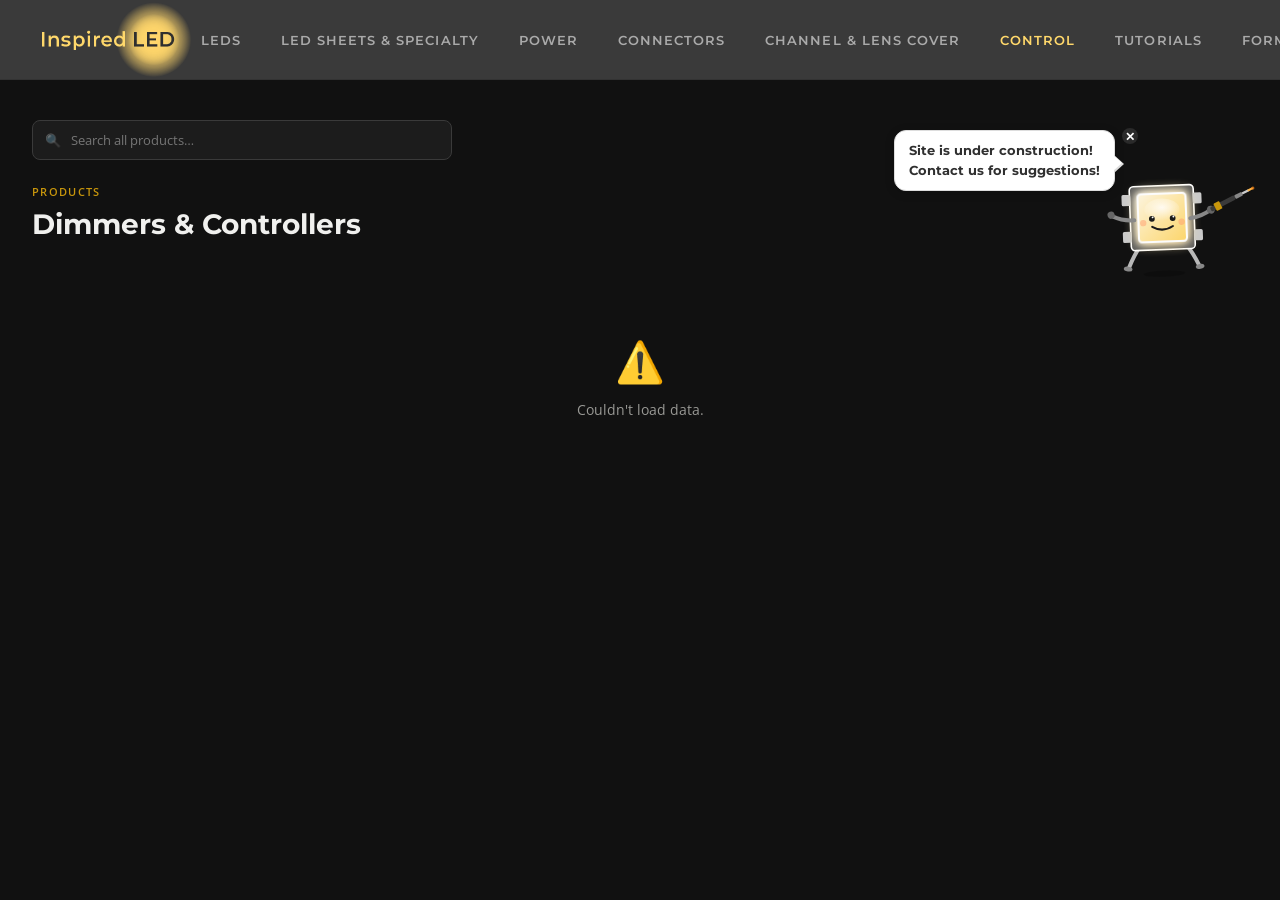
<file: control.html>
<!DOCTYPE html>
<html lang="en">
<head>
  <meta charset="UTF-8" />
  <meta name="viewport" content="width=device-width, initial-scale=1.0" />
  <title>Inspired LED – Dimmers & Controllers</title>
  <link href="https://fonts.googleapis.com/css2?family=Montserrat:wght@400;600;700&family=Open+Sans:ital,wght@0,400;0,600;1,400&display=swap" rel="stylesheet" />
  <link rel="stylesheet" href="mobile-nav.css">
  <link rel="stylesheet" href="site-search.css">
  <style>
    :root {
      --gold:       #ffd86b;
      --gold-light: #f2e688;
      --gold-dim:   #c8960c;
      --bg-page:    #111111;
      --bg-header:  #3a3a3a;
      --bg-card:    #2a2a2a;
      --border:     #3a3a3a;
      --text-main:  #f0f0ee;
      --text-muted: #999995;
      --shadow:     0 2px 12px rgba(0,0,0,0.4);
    }
    *, *::before, *::after { box-sizing: border-box; margin: 0; padding: 0; }
    body { font-family: 'Open Sans', sans-serif; font-size: 14px; background: var(--bg-page); color: var(--text-main); min-height: 100vh; }
    .header { background: var(--bg-header); padding: 0 40px; border-bottom: 1px solid #333; height: 80px; display: flex; align-items: center }
    .logo-container { flex-shrink: 0; }
    .logo { height: 75px; display: block; }
    .nav-links { display: flex; gap: 20px; align-items: center; justify-content: center; flex: 1; }
    .nav-links a { font-family: 'Montserrat', sans-serif; font-size: 13px; font-weight: 600; color: #aaaaaa; text-decoration: none; letter-spacing: 0.08em; text-transform: uppercase; padding: 6px 10px; border-radius: 4px; transition: color 0.2s, background 0.2s; white-space: nowrap; }
    .nav-links a:hover { color: var(--gold); background: rgba(255,216,107,0.07); }
    .nav-links a.active { color: var(--gold); }
    .page-wrapper { max-width: 1400px; margin: 0 auto; padding: 40px 32px 80px; }
    .section-eyebrow { font-family: 'Open Sans', sans-serif; font-size: 11px; font-weight: 600; letter-spacing: 0.12em; text-transform: uppercase; color: var(--gold-dim); margin-bottom: 8px; }
    .page-title { font-family: 'Montserrat', sans-serif; font-size: 28px; font-weight: 700; color: var(--text-main); margin-bottom: 32px; }
    .state-message { text-align: center; padding: 60px 20px; color: var(--text-muted); font-size: 14px; }
    .state-message .icon { font-size: 2.5rem; margin-bottom: 12px; }
    .product-section { margin-bottom: 40px; }
    .section-header { display: flex; align-items: center; gap: 14px; margin-bottom: 16px; }
    .section-title { font-family: 'Montserrat', sans-serif; font-size: 14px; font-weight: 700; color: var(--text-main); white-space: nowrap; }
    .section-line { flex: 1; height: 1px; background: var(--border); }
   .product-row { display: flex; align-items: center; gap: 20px; }
.product-grid { display: flex; gap: 20px; overflow-x: auto; scroll-behavior: smooth; flex: 1; scrollbar-width: none; }
.product-grid::-webkit-scrollbar { display: none; }
.product-grid .tile { flex: 0 0 240px; }
.scroll-arrow { width: 32px; height: 32px; border-radius: 50%; background: var(--bg-card); border: 1px solid var(--border); display: flex; align-items: center; justify-content: center; color: var(--gold); flex-shrink: 0; cursor: pointer; font-size: 16px; transition: border-color 0.2s; user-select: none; }
.scroll-arrow:hover { border-color: var(--gold); }
    .tile { background: var(--bg-card); border: 1px solid var(--border); border-radius: 10px; overflow: hidden; display: flex; flex-direction: column; position: relative; transition: border-color 0.25s, transform 0.2s; box-shadow: var(--shadow); }
    .tile:hover { border-color: var(--gold); transform: translateY(-3px); }
    .tile::after { content: ''; position: absolute; bottom: 0; left: 0; right: 0; height: 3px; background: linear-gradient(90deg, transparent, var(--gold), var(--gold-light), var(--gold), transparent); opacity: 0; transition: opacity 0.3s; }
    .tile:hover::after { opacity: 1; }
    .tile-img-wrap { width: 100%; aspect-ratio: 4 / 3; background: #1a1a1a; overflow: hidden; flex-shrink: 0; }
    .tile-img-wrap img { width: 100%; height: 100%; object-fit: cover; display: block; transition: transform 0.3s; }
    .tile:hover .tile-img-wrap img { transform: scale(1.03); }
    .tile-img-placeholder { width: 100%; height: 100%; display: flex; align-items: center; justify-content: center; background: #2a2a2a; color: #666; font-size: 2.5rem; }
    .tile-body { padding: 10px 12px; display: flex; flex-direction: column; gap: 6px; flex: 1; }
    .tile-name { font-family: 'Montserrat', sans-serif; font-size: 16px; font-weight: 400; color: var(--text-main); line-height: 1.3; }
    .btn-spec { font-family: 'Montserrat', sans-serif; font-size: 11px; font-weight: 700; letter-spacing: 0.06em; text-transform: uppercase; color: #111; background: var(--gold); border: none; padding: 8px; border-radius: 5px; text-decoration: none; display: block; text-align: center; transition: background 0.2s; }
    .btn-spec:hover { background: var(--gold-light); }
    .tile-divider { border: none; border-top: 1px solid var(--border); margin: 2px 0; }
    .tile-sku { text-align: center; padding: 2px 0; }
    .tile-sku-label { font-family: 'Open Sans', sans-serif; font-size: 9px; font-weight: 600; letter-spacing: 0.12em; text-transform: uppercase; color: #888; display: block; margin-bottom: 1px; }
    .tile-sku-val { font-family: 'Montserrat', sans-serif; font-size: 16px; font-weight: 400; color: var(--text-main); display: block; letter-spacing: 0.06em; }
    @media (max-width: 600px) {
      .header { padding: 0 16px; gap: 16px; }
      .page-wrapper { padding: 24px 16px 48px; }
      .nav-links a { font-size: 10px; padding: 6px 8px; }
      .product-row { display: flex; align-items: center; gap: 20px; }
.product-grid { display: flex; gap: 20px; overflow-x: auto; scroll-behavior: smooth; flex: 1; scrollbar-width: none; }
.product-grid::-webkit-scrollbar { display: none; }
.product-grid .tile { flex: 0 0 240px; }
.scroll-arrow { width: 32px; height: 32px; border-radius: 50%; background: var(--bg-card); border: 1px solid var(--border); display: flex; align-items: center; justify-content: center; color: var(--gold); flex-shrink: 0; cursor: pointer; font-size: 16px; transition: border-color 0.2s; user-select: none; }
.scroll-arrow:hover { border-color: var(--gold); }
    }




  </style>
</head>
<body>
  <div class="header">
    <div class="logo-container">
      <img src="InspiredLEDLogo_2026.png" alt="Inspired LED" class="logo" />
    </div>
    <nav class="nav-links" id="navLinks">
      <a href="leds.html">LEDs</a>
      <a href="led-sheets.html">LED Sheets &amp; Specialty</a>
      <a href="power.html">Power</a>
      <a href="connectors.html">Connectors</a>
      <a href="channel-lens.html">Channel &amp; Lens Cover</a>
      <a href="control.html" class="active">Control</a>
      <a href="tutorials.html">Tutorials</a>
      <a href="forms.html">Forms</a>
      <div class="nav-mobile-contact">
        <a href="tel:4809414286">(480) 941-4286</a>
        <a href="mailto:orders@inspiredled.com">orders@inspiredled.com</a>
      </div>
    </nav>
    <div class="contact-info">
        <div class="q">Questions?</div>
        <div class="d">(480) 941-4286 &nbsp;&middot;&nbsp; orders@inspiredled.com</div>
      </div>
    <button class="nav-toggle" id="navToggle" aria-label="Toggle menu" aria-expanded="false">
      <span></span><span></span><span></span>
    </button>
  </div>
  <div class="page-wrapper">
    <p class="section-eyebrow">Products</p>
    <h1 class="page-title">Dimmers & Controllers</h1>
    <div id="content">
      <div class="state-message"><div class="icon">⚡</div>Loading products…</div>
    </div>
  </div>
  </div>
<!-- Speech bubble — fixed in place, always visible, acts as the "reveal" trigger -->
<!-- Mascot — slides in/out, clicking him (once revealed) opens the PDF -->
<!-- Speech bubble — fixed in place, always visible, acts as the "reveal" trigger -->
<!-- Mascot — slides in/out, clicking him (once revealed) opens the PDF -->
<!-- Speech bubble — fixed in place, always visible, acts as the "reveal" trigger -->
<div id="il-bubble" style="position:fixed;top:130px;right:165px;background:#fff;border:1.5px solid #ddd;border-radius:12px;padding:10px 14px;font-family:'Montserrat',sans-serif;font-size:13px;font-weight:700;color:#2f2f2f;white-space:nowrap;box-shadow:0 2px 10px rgba(0,0,0,0.18);line-height:1.5;cursor:pointer;z-index:9999;transition:right 0.5s cubic-bezier(0.34,1.56,0.64,1);">
  Site is under construction!<br>Contact us for suggestions!
  <div style="position:absolute;top:24px;right:-8px;width:0;height:0;border-top:8px solid transparent;border-bottom:8px solid transparent;border-left:9px solid #fff;"></div>
  <div style="position:absolute;top:24px;right:-10px;width:0;height:0;border-top:9px solid transparent;border-bottom:9px solid transparent;border-left:10px solid #ddd;z-index:-1;"></div>
</div>

<!-- Mascot — slides in/out, clicking him (once revealed) opens the PDF -->
<div id="il-mascot-wrap" style="position:fixed;top:140px;right:0;width:185px;height:185px;z-index:9998;transform:translateX(0px);transition:transform 0.5s cubic-bezier(0.34,1.56,0.64,1);">

  <div id="il-close" style="position:absolute;top:-12px;right:142px;width:16px;height:16px;display:flex;align-items:center;justify-content:center;font-size:12px;font-weight:bold;color:#fff;background:#2a2a2a;border-radius:50%;cursor:pointer;z-index:10000;opacity:1;pointer-events:auto;transition:opacity 0.3s ease;">✕</div>

  <a id="il-link" href="javascript:void(0);" style="display:block;width:100%;height:100%;cursor:default;">

  <svg id="il-svg" width="160" height="184" viewBox="-30 0 200 160" xmlns="http://www.w3.org/2000/svg" style="overflow:visible;">
    <defs>
      <linearGradient id="ilCG" x1="0%" y1="0%" x2="100%" y2="100%">
        <stop offset="0%" stop-color="#fff7e0"/>
        <stop offset="100%" stop-color="#ffd86b"/>
      </linearGradient>
      <radialGradient id="ilGG" cx="50%" cy="40%" r="60%">
        <stop offset="0%" stop-color="#fffaf0" stop-opacity="1"/>
        <stop offset="100%" stop-color="#fffaf0" stop-opacity="0"/>
      </radialGradient>
      <filter id="ilGlow" x="-100%" y="-100%" width="300%" height="300%">
        <feGaussianBlur in="SourceGraphic" stdDeviation="8" result="blur1"/>
        <feGaussianBlur in="SourceGraphic" stdDeviation="4" result="blur2"/>
        <feColorMatrix in="blur1" type="matrix" values="1 0 0 0 0.05  0 0.9 0 0 0.03  0 0 0.7 0 0  0 0 0 1.4 0" result="warmblur1"/>
        <feMerge>
          <feMergeNode in="warmblur1"/>
          <feMergeNode in="blur2"/>
          <feMergeNode in="SourceGraphic"/>
        </feMerge>
      </filter>
    </defs>
    <g id="il-body" style="transform-origin:55px 95px;">
      <ellipse cx="55" cy="140" rx="26" ry="4" fill="#000" opacity="0.18"/>
      <g id="il-ll" style="transform-origin:26px 105px;">
        <path d="M26 105 Q20 117 16 133" stroke="#b8b8b8" stroke-width="5" fill="none" stroke-linecap="round"/>
        <ellipse cx="15" cy="135" rx="5.5" ry="3" fill="#888"/>
      </g>
      <g id="il-rl" style="transform-origin:84px 105px;">
        <path d="M84 105 Q90 117 94 133" stroke="#b8b8b8" stroke-width="5" fill="none" stroke-linecap="round"/>
        <ellipse cx="95" cy="135" rx="5.5" ry="3" fill="#888"/>
      </g>
      <rect x="15" y="30" width="80" height="80" rx="5" fill="#5a5a5a" stroke="#ffffff" stroke-width="2"/>
      <rect x="5" y="40" width="11" height="14" rx="2" fill="#c9c9c9"/>
      <rect x="94" y="40" width="11" height="14" rx="2" fill="#c9c9c9"/>
      <rect x="5" y="86" width="11" height="14" rx="2" fill="#c9c9c9"/>
      <rect x="94" y="86" width="11" height="14" rx="2" fill="#c9c9c9"/>
      <rect id="il-chip" x="25" y="40" width="60" height="60" rx="4" fill="url(#ilCG)" stroke="#ffffff" stroke-width="2.5" filter="url(#ilGlow)">
        <animate attributeName="opacity" values="0.95;1;0.95" dur="1.6s" repeatCount="indefinite"/>
      </rect>
      <ellipse cx="55" cy="60" rx="22" ry="14" fill="url(#ilGG)"/>
      <circle cx="42" cy="71" r="3.6" fill="#1a1a1a"/>
      <circle cx="68" cy="71" r="3.6" fill="#1a1a1a"/>
      <circle cx="43" cy="69.2" r="1.2" fill="#fff"/>
      <circle cx="69" cy="69.2" r="1.2" fill="#fff"/>
      <path d="M42 81 Q55 89 68 81" stroke="#1a1a1a" stroke-width="2.5" fill="none" stroke-linecap="round"/>
      <circle cx="31" cy="76" r="4" fill="#ff9d6e" opacity="0.5"/>
      <circle cx="79" cy="76" r="4" fill="#ff9d6e" opacity="0.5"/>
      <g id="il-la" style="transform-origin:20px 72px;">
        <path d="M20 72 Q6 68 -4 58" stroke="#888" stroke-width="5" fill="none" stroke-linecap="round"/>
        <circle cx="-5" cy="56" r="4.5" fill="#666"/>
      </g>
      <g id="il-ra" style="transform-origin:90px 72px;">
        <path d="M90 72 Q104 68 114 58" stroke="#888" stroke-width="5" fill="none" stroke-linecap="round"/>
        <circle cx="114" cy="58" r="5" fill="#666"/>
        <g transform="translate(114,58) rotate(-35)">
          <rect x="0" y="-3" width="34" height="6" rx="2" fill="#3a3a3a"/>
          <rect x="34" y="-2.5" width="10" height="5" rx="1" fill="#888"/>
          <rect x="44" y="-1.5" width="9" height="3" fill="#ccc"/>
          <line x1="53" y1="0" x2="58" y2="0" stroke="#ffb84d" stroke-width="2.5" stroke-linecap="round"/>
          <circle cx="59" cy="0" r="2" fill="#ff8c1a">
            <animate attributeName="opacity" values="1;0.4;1" dur="0.6s" repeatCount="indefinite"/>
          </circle>
          <rect x="6" y="-5" width="8" height="10" rx="1" fill="#c8960c"/>
        </g>
      </g>
    </g>
  </svg>
  </a>
</div>

<script>
(function() {
  var wrap     = document.getElementById('il-mascot-wrap');
  var bubble   = document.getElementById('il-bubble');
  var link     = document.getElementById('il-link');
  var closeBtn = document.getElementById('il-close');
  var revealed = true;
  var frame = 0;


  var DISMISS_KEY = 'il-mascot-dismissed';
  function markDismissed() { try { sessionStorage.setItem(DISMISS_KEY, 'true'); } catch(e) {} }
  function alreadyDismissed() { try { return sessionStorage.getItem(DISMISS_KEY) === 'true'; } catch(e) { return false; } }
  function tick() {
    frame += 1;
    var t = frame * 0.07;
    var body = document.getElementById('il-body');
    var la   = document.getElementById('il-la');
    var ra   = document.getElementById('il-ra');
    var ll   = document.getElementById('il-ll');
    var rl   = document.getElementById('il-rl');
    if (body) body.style.transform = 'translateY(' + (Math.abs(Math.sin(t*2.2))*-8) + 'px) rotate(' + (Math.sin(t*1.1)*3) + 'deg)';
    if (la)   la.style.transform   = 'rotate(' + (Math.sin(t*2.2)*18) + 'deg)';
    if (ra)   ra.style.transform   = 'rotate(' + (-Math.sin(t*2.2)*20-10) + 'deg)';
    if (ll)   ll.style.transform   = 'rotate(' + (Math.sin(t*2.2+Math.PI)*10) + 'deg)';
    if (rl)   rl.style.transform   = 'rotate(' + (-Math.sin(t*2.2+Math.PI)*10) + 'deg)';
    requestAnimationFrame(tick);
  }
  tick();

  function reveal() {
    revealed = true;
    wrap.style.transform = 'translateX(0px)';
    bubble.style.right = '165px';
    bubble.style.display = 'block';
    closeBtn.style.opacity = '1';
    closeBtn.style.pointerEvents = 'auto';
  }

  function hide() {
    revealed = false;
    wrap.style.transform = 'translateX(130px)';
    bubble.style.right = '70px';
    closeBtn.style.opacity = '0';
    closeBtn.style.pointerEvents = 'none';
  }

  /* On phones/tablets, start tucked away (just the small bubble tab)


     so the mascot doesn't sit in the way while browsing products.


     Tapping the bubble still brings the full mascot out. */


  if (window.innerWidth <= 900) {
    hide();
  } else if (alreadyDismissed()) {
    /* Already dismissed on a previous page this session -- start
       straight in the closed/peeking state, don't show the message again. */
    revealed = false;
    wrap.style.transform = 'translateX(130px)';
    bubble.style.right = '70px';
    bubble.style.display = 'none';
    closeBtn.style.opacity = '0';
    closeBtn.style.pointerEvents = 'none';
  } else {
    /* Mark as dismissed right away -- so even if the user clicks to
       another page before the timer below finishes, the next page
       correctly starts in the tucked-away state instead of showing
       the full message again. */
    markDismissed();
    setTimeout(function() {
      if (revealed) {
        hide();
        bubble.style.display = 'none';
      }
    }, 6000);
  }


  


  /* Clicking the bubble reveals the mascot */


  bubble.addEventListener('click', function() {


    if (!revealed) reveal();


  });

  /* Clicking the mascot link: only navigates to the PDF if already revealed */
  link.addEventListener('click', function(e) {
    if (!revealed) {
      e.preventDefault();
      reveal();
    }
    /* else: let default link behavior open the PDF in a new tab */
  });

  closeBtn.addEventListener('click', function(e) {
    e.preventDefault();
    e.stopPropagation();
    hide();
    if (window.innerWidth > 900) { bubble.style.display = 'none'; markDismissed(); }
  });
})();
</script>

<script>
</script>

<script>
</script>

<script>
    const API_URL   = 'https://script.google.com/macros/s/AKfycbzVs0pljy0IM55Tm65BXky729JlOhA_hvPa_clDrKKatnZ0uvaK7LZ-E2DwRm8_FfEa/exec';
    const SHEET_ID  = '1uwkWW5ItWHrLfhuP1BTbUOHouUQbyhtMemuexl3Y5H0';
    const SHEET     = 'Control';
    const CACHE_KEY = `il-products-${SHEET}`;

    function buildTile(name, img, spec, sku) {
      const imgId = `img-${Math.random().toString(36).slice(2)}`;
      const tile  = document.createElement('div');
      tile.className = 'tile';
      tile.innerHTML = `
        <div class="tile-img-wrap">
          ${img ? `<img id="${imgId}" src="${img.replace(/-\d+x\d+(?=\.\w+$)/, '-300x225')}" data-original="${img}" alt="${name}" loading="lazy" decoding="async" />` : `<div class="tile-img-placeholder">💡</div>`}
        </div>
        <div class="tile-body">
          <div class="tile-name">${name}</div>
          ${spec ? `<a href="${spec}" target="_blank" rel="noopener" class="btn-spec">Spec Sheet</a>` : ''}
          ${sku  ? `<hr class="tile-divider"><div class="tile-sku"><span class="tile-sku-label">SKU</span><span class="tile-sku-val">${sku}</span></div>` : ''}
        </div>`;
      if (img) {
        const imgEl = tile.querySelector(`#${imgId}`);
        imgEl.addEventListener('error', () => {
          if (imgEl.src !== imgEl.dataset.original) {
            imgEl.src = imgEl.dataset.original;
          } else {
            imgEl.parentElement.innerHTML = `<div class="tile-img-placeholder">💡</div>`;
          }
        });
      }
      return tile;
    }

    function renderRows(valid) {
      const content = document.getElementById('content');
      if (!valid || valid.length === 0) {
        content.innerHTML = `<div class="state-message"><div class="icon">📭</div>No products found.</div>`;
        return;
      }
      const sections = {};
      const sectionOrder = [];
      valid.forEach(r => {
        const sec = r.section && r.section.trim() ? r.section.trim() : 'Other';
        if (!sections[sec]) { sections[sec] = []; sectionOrder.push(sec); }
        sections[sec].push(r);
      });
      content.innerHTML = '';
      sectionOrder.forEach(secName => {
        const wrap = document.createElement('div');
        wrap.className = 'product-section';
        const header = document.createElement('div');
        header.className = 'section-header';
        header.innerHTML = `<span class="section-title">${secName}</span><div class="section-line"></div>`;
        const grid = document.createElement('div');
        grid.className = 'product-grid';
        sections[secName].forEach(({ name, img, spec, sku }) => grid.appendChild(buildTile(name, img, spec, sku)));
        const row = document.createElement('div');
        row.className = 'product-row';
        const leftArrow = document.createElement('div');
        leftArrow.className = 'scroll-arrow';
        leftArrow.textContent = '‹';
        leftArrow.onclick = () => grid.scrollBy({ left: -280, behavior: 'smooth' });
        const rightArrow = document.createElement('div');
        rightArrow.className = 'scroll-arrow';
        rightArrow.textContent = '›';
        rightArrow.onclick = () => grid.scrollBy({ left: 280, behavior: 'smooth' });
        row.appendChild(leftArrow);
        row.appendChild(grid);
        row.appendChild(rightArrow);
        wrap.appendChild(header);
        wrap.appendChild(row);
        content.appendChild(wrap);
      });
    }

    async function fetchGviz() {
      const url = `https://docs.google.com/spreadsheets/d/${SHEET_ID}/gviz/tq?sheet=${encodeURIComponent(SHEET)}&tqx=out:json`;
      const res  = await fetch(url);
      const text = await res.text();
      const json = JSON.parse(text.substring(text.indexOf('{'), text.lastIndexOf('}') + 1));
      return json.table.rows.map(row => ({
        name:    row.c[0]?.v || '',
        img:     row.c[1]?.v || '',
        spec:    row.c[2]?.v || '',
        sku:     row.c[3]?.v || '',
        section: row.c[4]?.v || ''
      })).filter(r => r.name && r.name.trim() && r.name.trim().toLowerCase() !== 'product name');
    }

    async function fetchAppsScript() {
      const res  = await fetch(`${API_URL}?sheet=${encodeURIComponent(SHEET)}`);
      const rows = await res.json();
      return rows.filter(r => r.name && r.name.trim());
    }

    function sameData(a, b) {
      if (!a || !b || a.length !== b.length) return false;
      return JSON.stringify(a) === JSON.stringify(b);
    }

    let currentData = null;

    async function loadFast() {
      try {
        const rows = await fetchGviz();
        if (!currentData || !sameData(currentData, rows)) {
          currentData = rows;
          renderRows(rows);
          sessionStorage.setItem(CACHE_KEY, JSON.stringify(rows));
        }
      } catch(e) {
        console.error('gviz fetch failed', e);
      }
    }

    async function loadAuthoritative(isBackground) {
      const content = document.getElementById('content');
      try {
        const rows = await fetchAppsScript();
        if (!sameData(currentData, rows)) {
          currentData = rows;
          renderRows(rows);
          sessionStorage.setItem(CACHE_KEY, JSON.stringify(rows));
        }
      } catch(e) {
        console.error(e);
        if (!isBackground && !content.querySelector('.tile')) {
          content.innerHTML = `<div class="state-message"><div class="icon">⚠️</div>Couldn't load data.</div>`;
        }
      }
    }

    /* 1. Instant paint from last session's cache, if any */
    const cached = sessionStorage.getItem(CACHE_KEY);
    if (cached) {
      try {
        currentData = JSON.parse(cached);
        renderRows(currentData);
      } catch(e) { /* ignore bad cache, fresh loads below will fix it */ }
    }

    /* 2. Fast paint from the quick public feed (~0.3s) */
    loadFast();

    /* 3. Authoritative check against the live sheet (~2s) — silently
       corrects anything the fast feed hadn't caught up on yet, such
       as a just-added product */
    loadAuthoritative(false);

    /* 4. Keep reconciling with the authoritative source periodically */
    setInterval(() => loadAuthoritative(true), 30000);
</script>
<script src="mobile-nav.js"></script>
<script src="site-search.js"></script>
</body>
</html>
</file>
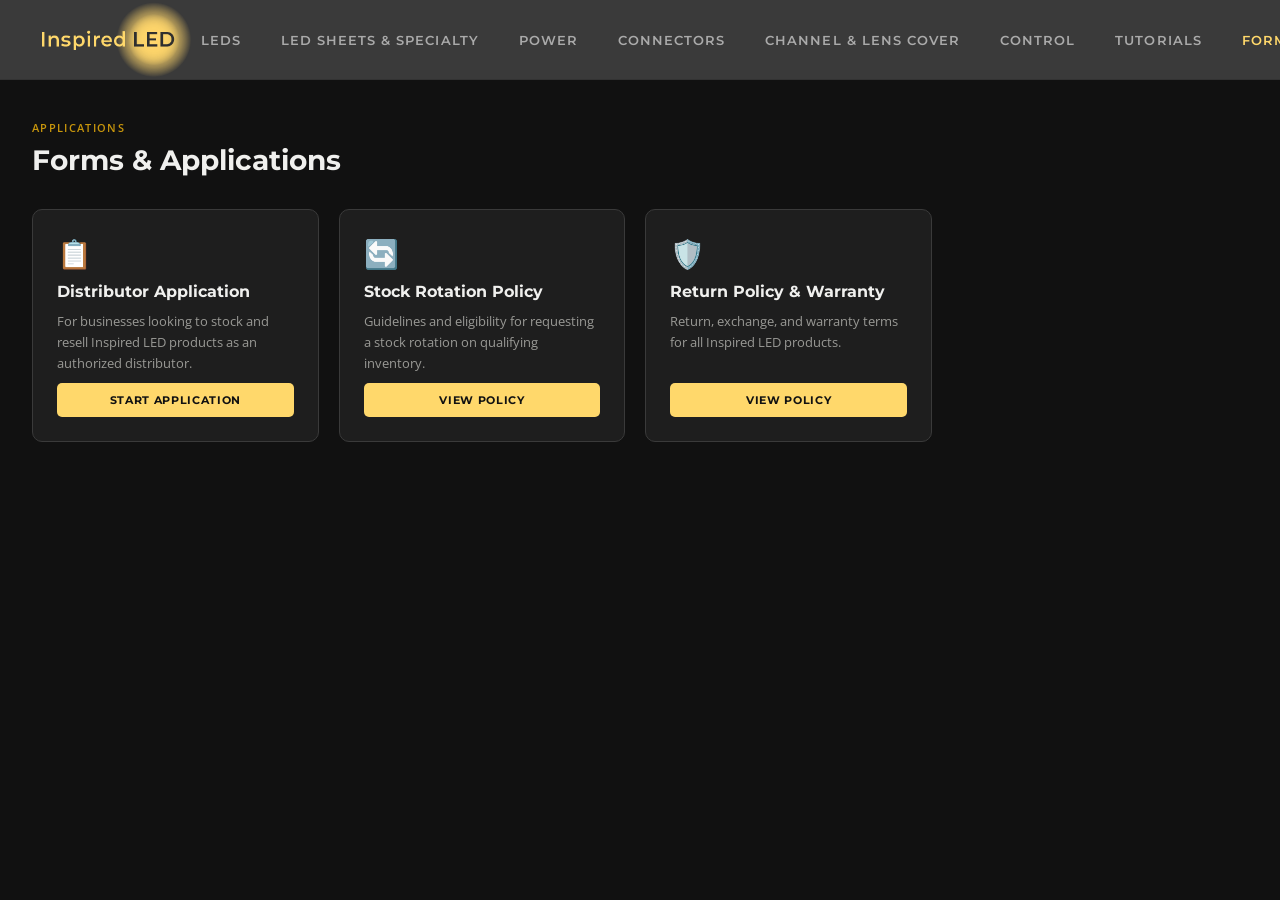
<file: forms.html>
<!DOCTYPE html>
<html lang="en">
<head>
  <meta charset="UTF-8" />
  <meta name="viewport" content="width=device-width, initial-scale=1.0" />
  <title>Inspired LED – Forms &amp; Applications</title>
  <link href="https://fonts.googleapis.com/css2?family=Montserrat:wght@400;600;700&family=Open+Sans:ital,wght@0,400;0,600;1,400&display=swap" rel="stylesheet" />
  <link rel="stylesheet" href="mobile-nav.css">
  <style>
    :root {
      --gold: #ffd86b; --gold-light: #f2e688; --gold-dim: #c8960c;
      --bg-page: #111111; --bg-header: #3a3a3a; --bg-card: #1e1e1e;
      --border: #3a3a3a; --text-main: #f0f0ee; --text-muted: #999995;
    }
    *, *::before, *::after { box-sizing: border-box; margin: 0; padding: 0; }
    body { font-family: 'Open Sans', sans-serif; font-size: 14px; background: var(--bg-page); color: var(--text-main); min-height: 100vh; }
    .header { background: var(--bg-header); padding: 0 40px; border-bottom: 1px solid #333; height: 80px; display: flex; align-items: center; }
    .logo-container { flex-shrink: 0; }
    .logo { height: 75px; display: block; }
    .nav-links { display: flex; gap: 20px; align-items: center; justify-content: center; flex: 1; }
    .nav-links a { font-family: 'Montserrat', sans-serif; font-size: 13px; font-weight: 600; color: #aaaaaa; text-decoration: none; letter-spacing: 0.08em; text-transform: uppercase; padding: 6px 10px; border-radius: 4px; transition: color 0.2s, background 0.2s; white-space: nowrap; }
    .nav-links a:hover { color: var(--gold); background: rgba(255,216,107,0.07); }
    .nav-links a.active { color: var(--gold); }
    .page-wrapper { max-width: 1400px; margin: 0 auto; padding: 40px 32px 80px; }
    .section-eyebrow { font-family: 'Open Sans', sans-serif; font-size: 11px; font-weight: 600; letter-spacing: 0.12em; text-transform: uppercase; color: var(--gold-dim); margin-bottom: 8px; }
    .page-title { font-family: 'Montserrat', sans-serif; font-size: 28px; font-weight: 700; color: var(--text-main); margin-bottom: 32px; }
    .forms-grid { display: grid; grid-template-columns: repeat(auto-fit, minmax(280px, 1fr)); gap: 20px; max-width: 760px; }
    .form-card { background: var(--bg-card); border: 1px solid var(--border); border-radius: 10px; padding: 24px; display: flex; flex-direction: column; gap: 10px; transition: border-color 0.25s, transform 0.2s; }
    .form-card:hover { border-color: var(--gold); transform: translateY(-3px); }
    .form-card-icon { font-size: 28px; }
    .form-card-title { font-family: 'Montserrat', sans-serif; font-size: 16px; font-weight: 700; color: var(--text-main); }
    .form-card-desc { font-size: 13px; color: var(--text-muted); line-height: 1.6; flex: 1; }
    .form-card-btn { font-family: 'Montserrat', sans-serif; font-size: 11px; font-weight: 700; letter-spacing: 0.06em; text-transform: uppercase; color: #111; background: var(--gold); border: none; padding: 10px 18px; border-radius: 5px; text-decoration: none; text-align: center; transition: background 0.2s; }
    .form-card-btn:hover { background: var(--gold-light); }
    @media (max-width: 600px) {
      .header { padding: 0 16px; gap: 16px; }
      .page-wrapper { padding: 24px 16px 48px; }
      .nav-links a { font-size: 10px; padding: 6px 8px; }
    }


  </style>
</head>
<body>
  <div class="header">
    <div class="logo-container">
      <img src="InspiredLEDLogo_2026.png" alt="Inspired LED" class="logo" />
    </div>
    <nav class="nav-links" id="navLinks">
      <a href="leds.html">LEDs</a>
      <a href="led-sheets.html">LED Sheets &amp; Specialty</a>
      <a href="power.html">Power</a>
      <a href="connectors.html">Connectors</a>
      <a href="channel-lens.html">Channel &amp; Lens Cover</a>
      <a href="control.html">Control</a>
      <a href="tutorials.html">Tutorials</a>
      <a href="forms.html" class="active">Forms</a>
      <div class="nav-mobile-contact">
        <a href="tel:4809414286">(480) 941-4286</a>
        <a href="mailto:orders@inspiredled.com">orders@inspiredled.com</a>
      </div>
    </nav>
    <div class="contact-info">
        <div class="q">Questions?</div>
        <div class="d">(480) 941-4286 &nbsp;&middot;&nbsp; orders@inspiredled.com</div>
      </div>
    <button class="nav-toggle" id="navToggle" aria-label="Toggle menu" aria-expanded="false">
      <span></span><span></span><span></span>
    </button>
  </div>
  <div class="page-wrapper">
    <p class="section-eyebrow">Applications</p>
    <h1 class="page-title">Forms &amp; Applications</h1>
    <div class="forms-grid" style="max-width: 900px;">
      <div class="form-card">
        <div class="form-card-icon">📋</div>
        <div class="form-card-title">Distributor Application</div>
        <div class="form-card-desc">For businesses looking to stock and resell Inspired LED products as an authorized distributor.</div>
        <a href="https://www.inspiredled.com/distributor-application/" target="_blank" rel="noopener noreferrer" class="form-card-btn">Start Application</a>
      </div>
      <div class="form-card">
        <div class="form-card-icon">🔄</div>
        <div class="form-card-title">Stock Rotation Policy</div>
        <div class="form-card-desc">Guidelines and eligibility for requesting a stock rotation on qualifying inventory.</div>
        <a href="https://www.inspiredled.com/wp-content/uploads/2026/07/Distributor-Stock-Rotation-Policy-V1.26.pdf" target="_blank" rel="noopener noreferrer" class="form-card-btn">View Policy</a>
      </div>
      <div class="form-card">
        <div class="form-card-icon">🛡️</div>
        <div class="form-card-title">Return Policy &amp; Warranty</div>
        <div class="form-card-desc">Return, exchange, and warranty terms for all Inspired LED products.</div>
        <a href="https://www.inspiredled.com/wp-content/uploads/2026/07/Return-Policy-Warranty-V1.26.pdf" target="_blank" rel="noopener noreferrer" class="form-card-btn">View Policy</a>
      </div>
    </div>
  </div>
<script>
</script>
<script src="mobile-nav.js"></script>
</body>
</html>
</file>
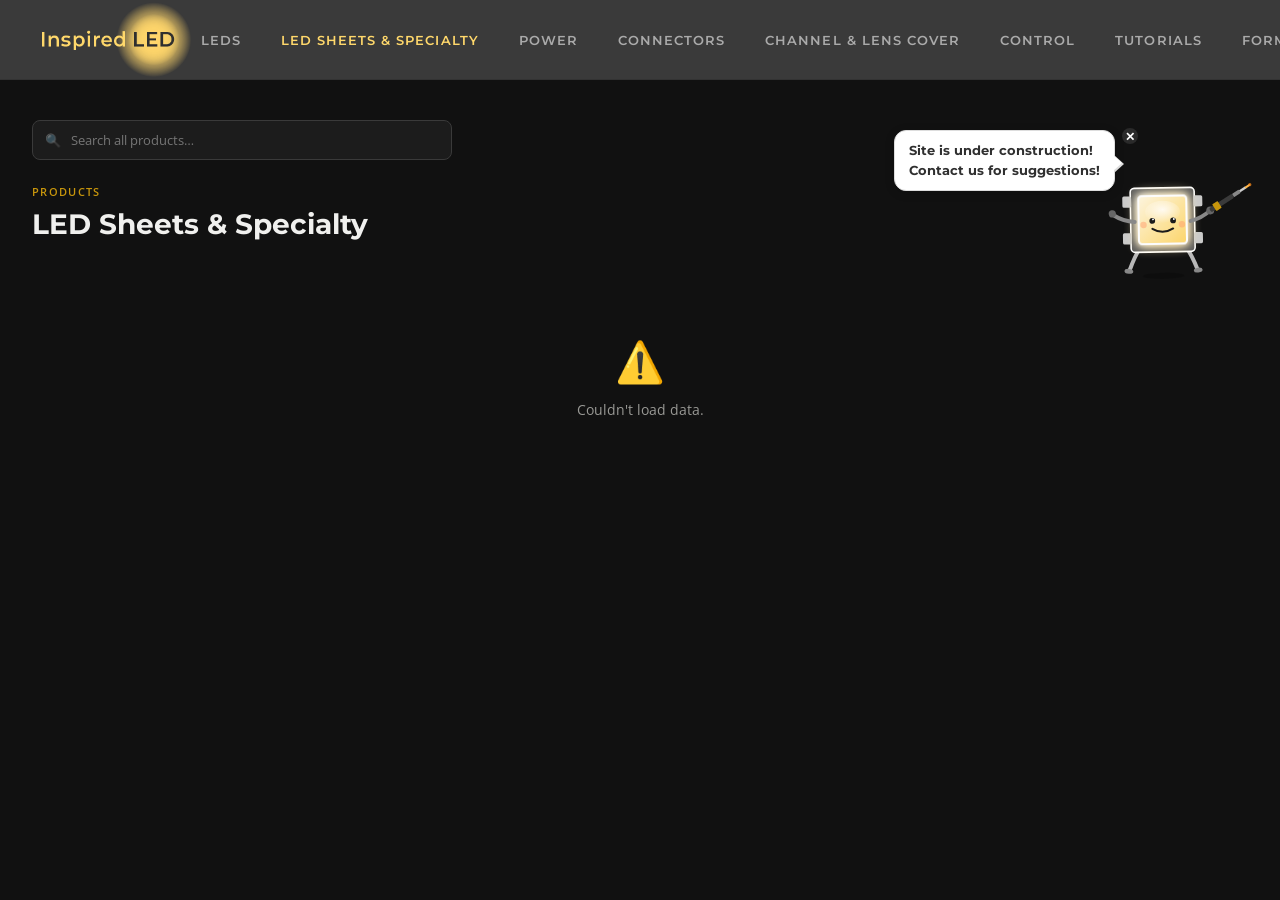
<file: led-sheets.html>
<!DOCTYPE html>
<html lang="en">
<head>
  <meta charset="UTF-8" />
  <meta name="viewport" content="width=device-width, initial-scale=1.0" />
  <title>Inspired LED – LED Sheets &amp; Specialty</title>
  <link href="https://fonts.googleapis.com/css2?family=Montserrat:wght@400;600;700&family=Open+Sans:ital,wght@0,400;0,600;1,400&display=swap" rel="stylesheet" />
  <link rel="stylesheet" href="mobile-nav.css">
  <link rel="stylesheet" href="site-search.css">
  <style>
    :root {
      --gold:       #ffd86b;
      --gold-light: #f2e688;
      --gold-dim:   #c8960c;
      --bg-page:    #111111;
      --bg-header:  #3a3a3a;
      --bg-card:    #2a2a2a;
      --border:     #3a3a3a;
      --text-main:  #f0f0ee;
      --text-muted: #999995;
      --shadow:     0 2px 12px rgba(0,0,0,0.4);
    }
    *, *::before, *::after { box-sizing: border-box; margin: 0; padding: 0; }
    body { font-family: 'Open Sans', sans-serif; font-size: 14px; background: var(--bg-page); color: var(--text-main); min-height: 100vh; }
    .header { background: var(--bg-header); padding: 0 40px; border-bottom: 1px solid #333; height: 80px; display: flex; align-items: center; }
    .logo-container { flex-shrink: 0; }
    .logo { height: 75px; display: block; }
    .nav-links { display: flex; gap: 20px; align-items: center; justify-content: center; flex: 1; }
    .nav-links a { font-family: 'Montserrat', sans-serif; font-size: 13px; font-weight: 600; color: #aaaaaa; text-decoration: none; letter-spacing: 0.08em; text-transform: uppercase; padding: 6px 10px; border-radius: 4px; transition: color 0.2s, background 0.2s; white-space: nowrap; }
    .nav-links a:hover { color: var(--gold); background: rgba(255,216,107,0.07); }
    .nav-links a.active { color: var(--gold); }
    .page-wrapper { max-width: 1400px; margin: 0 auto; padding: 40px 32px 80px; }
    .section-eyebrow { font-family: 'Open Sans', sans-serif; font-size: 11px; font-weight: 600; letter-spacing: 0.12em; text-transform: uppercase; color: var(--gold-dim); margin-bottom: 8px; }
    .page-title { font-family: 'Montserrat', sans-serif; font-size: 28px; font-weight: 700; color: var(--text-main); margin-bottom: 32px; }
    .state-message { text-align: center; padding: 60px 20px; color: var(--text-muted); font-size: 14px; }
    .state-message .icon { font-size: 2.5rem; margin-bottom: 12px; }
    .product-section { margin-bottom: 40px; }
    .section-header { display: flex; align-items: center; gap: 14px; margin-bottom: 16px; }
    .section-title { font-family: 'Montserrat', sans-serif; font-size: 14px; font-weight: 700; color: var(--text-main); white-space: nowrap; }
    .section-line { flex: 1; height: 1px; background: var(--border); }
   .product-row { display: flex; align-items: center; gap: 20px; }
.product-grid { display: flex; gap: 20px; overflow-x: auto; scroll-behavior: smooth; flex: 1; scrollbar-width: none; }
.product-grid::-webkit-scrollbar { display: none; }
.product-grid .tile { flex: 0 0 240px; }
.scroll-arrow { width: 32px; height: 32px; border-radius: 50%; background: var(--bg-card); border: 1px solid var(--border); display: flex; align-items: center; justify-content: center; color: var(--gold); flex-shrink: 0; cursor: pointer; font-size: 16px; transition: border-color 0.2s; user-select: none; }
.scroll-arrow:hover { border-color: var(--gold); }
    .tile { background: var(--bg-card); border: 1px solid var(--border); border-radius: 10px; overflow: hidden; display: flex; flex-direction: column; position: relative; transition: border-color 0.25s, transform 0.2s; box-shadow: var(--shadow); }
    .tile:hover { border-color: var(--gold); transform: translateY(-3px); }
    .tile::after { content: ''; position: absolute; bottom: 0; left: 0; right: 0; height: 3px; background: linear-gradient(90deg, transparent, var(--gold), var(--gold-light), var(--gold), transparent); opacity: 0; transition: opacity 0.3s; }
    .tile:hover::after { opacity: 1; }
    .tile-img-wrap { width: 100%; aspect-ratio: 4 / 3; background: #1a1a1a; overflow: hidden; flex-shrink: 0; }
    .tile-img-wrap img { width: 100%; height: 100%; object-fit: cover; display: block; transition: transform 0.3s; }
    .tile:hover .tile-img-wrap img { transform: scale(1.03); }
    .tile-img-placeholder { width: 100%; height: 100%; display: flex; align-items: center; justify-content: center; background: #2a2a2a; color: #666; font-size: 2.5rem; }
    .tile-body { padding: 10px 12px; display: flex; flex-direction: column; gap: 6px; flex: 1; }
    .tile-name { font-family: 'Montserrat', sans-serif; font-size: 16px; font-weight: 400; color: var(--text-main); line-height: 1.3; }
    .btn-spec { font-family: 'Montserrat', sans-serif; font-size: 11px; font-weight: 700; letter-spacing: 0.06em; text-transform: uppercase; color: #111; background: var(--gold); border: none; padding: 8px; border-radius: 5px; text-decoration: none; display: block; text-align: center; transition: background 0.2s; }
    .btn-spec:hover { background: var(--gold-light); }
    .tile-divider { border: none; border-top: 1px solid var(--border); margin: 2px 0; }
    .tile-sku { text-align: center; padding: 2px 0; }
    .tile-sku-label { font-family: 'Open Sans', sans-serif; font-size: 9px; font-weight: 600; letter-spacing: 0.12em; text-transform: uppercase; color: #888; display: block; margin-bottom: 1px; }
    .tile-sku-val { font-family: 'Montserrat', sans-serif; font-size: 16px; font-weight: 400; color: var(--text-main); display: block; letter-spacing: 0.06em; }
    @media (max-width: 600px) {
      .header { padding: 0 16px; gap: 16px; }
      .page-wrapper { padding: 24px 16px 48px; }
      .nav-links a { font-size: 10px; padding: 6px 8px; }
      .product-row { display: flex; align-items: center; gap: 20px; }
.product-grid { display: flex; gap: 20px; overflow-x: auto; scroll-behavior: smooth; flex: 1; scrollbar-width: none; }
.product-grid::-webkit-scrollbar { display: none; }
.product-grid .tile { flex: 0 0 240px; }
.scroll-arrow { width: 32px; height: 32px; border-radius: 50%; background: var(--bg-card); border: 1px solid var(--border); display: flex; align-items: center; justify-content: center; color: var(--gold); flex-shrink: 0; cursor: pointer; font-size: 16px; transition: border-color 0.2s; user-select: none; }
.scroll-arrow:hover { border-color: var(--gold); }
    }




  </style>
</head>
<body>
  <div class="header">
    <div class="logo-container">
      <img src="InspiredLEDLogo_2026.png" alt="Inspired LED" class="logo" />
    </div>
    <nav class="nav-links" id="navLinks">
      <a href="leds.html" class="">LEDs</a>
      <a href="led-sheets.html" class="active">LED Sheets &amp; Specialty</a>
      <a href="power.html">Power</a>
      <a href="connectors.html">Connectors</a>
      <a href="channel-lens.html">Channel &amp; Lens Cover</a>
      <a href="control.html">Control</a>
      <a href="tutorials.html">Tutorials</a>
      <a href="forms.html">Forms</a>
      <div class="nav-mobile-contact">
        <a href="tel:4809414286">(480) 941-4286</a>
        <a href="mailto:orders@inspiredled.com">orders@inspiredled.com</a>
      </div>
    </nav>
    <div class="contact-info">
        <div class="q">Questions?</div>
        <div class="d">(480) 941-4286 &nbsp;&middot;&nbsp; orders@inspiredled.com</div>
      </div>
    <button class="nav-toggle" id="navToggle" aria-label="Toggle menu" aria-expanded="false">
      <span></span><span></span><span></span>
    </button>
  </div>
  <div class="page-wrapper">
    <p class="section-eyebrow">Products</p>
    <h1 class="page-title">LED Sheets &amp; Specialty</h1>
    <div id="content">
      <div class="state-message"><div class="icon">⚡</div>Loading products…</div>
    </div>
  </div>
  </div>
<!-- Speech bubble — fixed in place, always visible, acts as the "reveal" trigger -->
<!-- Mascot — slides in/out, clicking him (once revealed) opens the PDF -->
<!-- Speech bubble — fixed in place, always visible, acts as the "reveal" trigger -->
<!-- Mascot — slides in/out, clicking him (once revealed) opens the PDF -->
<!-- Speech bubble — fixed in place, always visible, acts as the "reveal" trigger -->
<div id="il-bubble" style="position:fixed;top:130px;right:165px;background:#fff;border:1.5px solid #ddd;border-radius:12px;padding:10px 14px;font-family:'Montserrat',sans-serif;font-size:13px;font-weight:700;color:#2f2f2f;white-space:nowrap;box-shadow:0 2px 10px rgba(0,0,0,0.18);line-height:1.5;cursor:pointer;z-index:9999;transition:right 0.5s cubic-bezier(0.34,1.56,0.64,1);">
  Site is under construction!<br>Contact us for suggestions!
  <div style="position:absolute;top:24px;right:-8px;width:0;height:0;border-top:8px solid transparent;border-bottom:8px solid transparent;border-left:9px solid #fff;"></div>
  <div style="position:absolute;top:24px;right:-10px;width:0;height:0;border-top:9px solid transparent;border-bottom:9px solid transparent;border-left:10px solid #ddd;z-index:-1;"></div>
</div>

<!-- Mascot — slides in/out, clicking him (once revealed) opens the PDF -->
<div id="il-mascot-wrap" style="position:fixed;top:140px;right:0;width:185px;height:185px;z-index:9998;transform:translateX(0px);transition:transform 0.5s cubic-bezier(0.34,1.56,0.64,1);">

  <div id="il-close" style="position:absolute;top:-12px;right:142px;width:16px;height:16px;display:flex;align-items:center;justify-content:center;font-size:12px;font-weight:bold;color:#fff;background:#2a2a2a;border-radius:50%;cursor:pointer;z-index:10000;opacity:1;pointer-events:auto;transition:opacity 0.3s ease;">✕</div>

  <a id="il-link" href="javascript:void(0);" style="display:block;width:100%;height:100%;cursor:default;">

  <svg id="il-svg" width="160" height="184" viewBox="-30 0 200 160" xmlns="http://www.w3.org/2000/svg" style="overflow:visible;">
    <defs>
      <linearGradient id="ilCG" x1="0%" y1="0%" x2="100%" y2="100%">
        <stop offset="0%" stop-color="#fff7e0"/>
        <stop offset="100%" stop-color="#ffd86b"/>
      </linearGradient>
      <radialGradient id="ilGG" cx="50%" cy="40%" r="60%">
        <stop offset="0%" stop-color="#fffaf0" stop-opacity="1"/>
        <stop offset="100%" stop-color="#fffaf0" stop-opacity="0"/>
      </radialGradient>
      <filter id="ilGlow" x="-100%" y="-100%" width="300%" height="300%">
        <feGaussianBlur in="SourceGraphic" stdDeviation="8" result="blur1"/>
        <feGaussianBlur in="SourceGraphic" stdDeviation="4" result="blur2"/>
        <feColorMatrix in="blur1" type="matrix" values="1 0 0 0 0.05  0 0.9 0 0 0.03  0 0 0.7 0 0  0 0 0 1.4 0" result="warmblur1"/>
        <feMerge>
          <feMergeNode in="warmblur1"/>
          <feMergeNode in="blur2"/>
          <feMergeNode in="SourceGraphic"/>
        </feMerge>
      </filter>
    </defs>
    <g id="il-body" style="transform-origin:55px 95px;">
      <ellipse cx="55" cy="140" rx="26" ry="4" fill="#000" opacity="0.18"/>
      <g id="il-ll" style="transform-origin:26px 105px;">
        <path d="M26 105 Q20 117 16 133" stroke="#b8b8b8" stroke-width="5" fill="none" stroke-linecap="round"/>
        <ellipse cx="15" cy="135" rx="5.5" ry="3" fill="#888"/>
      </g>
      <g id="il-rl" style="transform-origin:84px 105px;">
        <path d="M84 105 Q90 117 94 133" stroke="#b8b8b8" stroke-width="5" fill="none" stroke-linecap="round"/>
        <ellipse cx="95" cy="135" rx="5.5" ry="3" fill="#888"/>
      </g>
      <rect x="15" y="30" width="80" height="80" rx="5" fill="#5a5a5a" stroke="#ffffff" stroke-width="2"/>
      <rect x="5" y="40" width="11" height="14" rx="2" fill="#c9c9c9"/>
      <rect x="94" y="40" width="11" height="14" rx="2" fill="#c9c9c9"/>
      <rect x="5" y="86" width="11" height="14" rx="2" fill="#c9c9c9"/>
      <rect x="94" y="86" width="11" height="14" rx="2" fill="#c9c9c9"/>
      <rect id="il-chip" x="25" y="40" width="60" height="60" rx="4" fill="url(#ilCG)" stroke="#ffffff" stroke-width="2.5" filter="url(#ilGlow)">
        <animate attributeName="opacity" values="0.95;1;0.95" dur="1.6s" repeatCount="indefinite"/>
      </rect>
      <ellipse cx="55" cy="60" rx="22" ry="14" fill="url(#ilGG)"/>
      <circle cx="42" cy="71" r="3.6" fill="#1a1a1a"/>
      <circle cx="68" cy="71" r="3.6" fill="#1a1a1a"/>
      <circle cx="43" cy="69.2" r="1.2" fill="#fff"/>
      <circle cx="69" cy="69.2" r="1.2" fill="#fff"/>
      <path d="M42 81 Q55 89 68 81" stroke="#1a1a1a" stroke-width="2.5" fill="none" stroke-linecap="round"/>
      <circle cx="31" cy="76" r="4" fill="#ff9d6e" opacity="0.5"/>
      <circle cx="79" cy="76" r="4" fill="#ff9d6e" opacity="0.5"/>
      <g id="il-la" style="transform-origin:20px 72px;">
        <path d="M20 72 Q6 68 -4 58" stroke="#888" stroke-width="5" fill="none" stroke-linecap="round"/>
        <circle cx="-5" cy="56" r="4.5" fill="#666"/>
      </g>
      <g id="il-ra" style="transform-origin:90px 72px;">
        <path d="M90 72 Q104 68 114 58" stroke="#888" stroke-width="5" fill="none" stroke-linecap="round"/>
        <circle cx="114" cy="58" r="5" fill="#666"/>
        <g transform="translate(114,58) rotate(-35)">
          <rect x="0" y="-3" width="34" height="6" rx="2" fill="#3a3a3a"/>
          <rect x="34" y="-2.5" width="10" height="5" rx="1" fill="#888"/>
          <rect x="44" y="-1.5" width="9" height="3" fill="#ccc"/>
          <line x1="53" y1="0" x2="58" y2="0" stroke="#ffb84d" stroke-width="2.5" stroke-linecap="round"/>
          <circle cx="59" cy="0" r="2" fill="#ff8c1a">
            <animate attributeName="opacity" values="1;0.4;1" dur="0.6s" repeatCount="indefinite"/>
          </circle>
          <rect x="6" y="-5" width="8" height="10" rx="1" fill="#c8960c"/>
        </g>
      </g>
    </g>
  </svg>
  </a>
</div>

<script>
(function() {
  var wrap     = document.getElementById('il-mascot-wrap');
  var bubble   = document.getElementById('il-bubble');
  var link     = document.getElementById('il-link');
  var closeBtn = document.getElementById('il-close');
  var revealed = true;
  var frame = 0;


  var DISMISS_KEY = 'il-mascot-dismissed';
  function markDismissed() { try { sessionStorage.setItem(DISMISS_KEY, 'true'); } catch(e) {} }
  function alreadyDismissed() { try { return sessionStorage.getItem(DISMISS_KEY) === 'true'; } catch(e) { return false; } }
  function tick() {
    frame += 1;
    var t = frame * 0.07;
    var body = document.getElementById('il-body');
    var la   = document.getElementById('il-la');
    var ra   = document.getElementById('il-ra');
    var ll   = document.getElementById('il-ll');
    var rl   = document.getElementById('il-rl');
    if (body) body.style.transform = 'translateY(' + (Math.abs(Math.sin(t*2.2))*-8) + 'px) rotate(' + (Math.sin(t*1.1)*3) + 'deg)';
    if (la)   la.style.transform   = 'rotate(' + (Math.sin(t*2.2)*18) + 'deg)';
    if (ra)   ra.style.transform   = 'rotate(' + (-Math.sin(t*2.2)*20-10) + 'deg)';
    if (ll)   ll.style.transform   = 'rotate(' + (Math.sin(t*2.2+Math.PI)*10) + 'deg)';
    if (rl)   rl.style.transform   = 'rotate(' + (-Math.sin(t*2.2+Math.PI)*10) + 'deg)';
    requestAnimationFrame(tick);
  }
  tick();

  function reveal() {
    revealed = true;
    wrap.style.transform = 'translateX(0px)';
    bubble.style.right = '165px';
    bubble.style.display = 'block';
    closeBtn.style.opacity = '1';
    closeBtn.style.pointerEvents = 'auto';
  }

  function hide() {
    revealed = false;
    wrap.style.transform = 'translateX(130px)';
    bubble.style.right = '70px';
    closeBtn.style.opacity = '0';
    closeBtn.style.pointerEvents = 'none';
  }

  /* On phones/tablets, start tucked away (just the small bubble tab)
     so the mascot doesn't sit in the way while browsing products.
     Tapping the bubble still brings the full mascot out. */
  if (window.innerWidth <= 900) {
    hide();
  } else if (alreadyDismissed()) {
    /* Already dismissed on a previous page this session -- start
       straight in the closed/peeking state, don't show the message again. */
    revealed = false;
    wrap.style.transform = 'translateX(130px)';
    bubble.style.right = '70px';
    bubble.style.display = 'none';
    closeBtn.style.opacity = '0';
    closeBtn.style.pointerEvents = 'none';
  } else {
    /* Mark as dismissed right away -- so even if the user clicks to
       another page before the timer below finishes, the next page
       correctly starts in the tucked-away state instead of showing
       the full message again. */
    markDismissed();
    setTimeout(function() {
      if (revealed) {
        hide();
        bubble.style.display = 'none';
      }
    }, 6000);
  }

  /* Clicking the bubble reveals the mascot */
  bubble.addEventListener('click', function() {
    if (!revealed) reveal();
  });

  /* Clicking the mascot link: only navigates to the PDF if already revealed */
  link.addEventListener('click', function(e) {
    if (!revealed) {
      e.preventDefault();
      reveal();
    }
    /* else: let default link behavior open the PDF in a new tab */
  });

  closeBtn.addEventListener('click', function(e) {
    e.preventDefault();
    e.stopPropagation();
    hide();
    if (window.innerWidth > 900) { bubble.style.display = 'none'; markDismissed(); }
  });
})();
</script>

<script>
</script>

<script>
</script>

<script>
    const API_URL   = 'https://script.google.com/macros/s/AKfycbzVs0pljy0IM55Tm65BXky729JlOhA_hvPa_clDrKKatnZ0uvaK7LZ-E2DwRm8_FfEa/exec';
    const SHEET_ID  = '1uwkWW5ItWHrLfhuP1BTbUOHouUQbyhtMemuexl3Y5H0';
    const SHEET     = "LED Sheets & Specialty";
    const CACHE_KEY = `il-products-${SHEET}`;

    function buildTile(name, img, spec, sku) {
      const imgId = `img-${Math.random().toString(36).slice(2)}`;
      const tile  = document.createElement('div');
      tile.className = 'tile';
      tile.innerHTML = `
        <div class="tile-img-wrap">
          ${img ? `<img id="${imgId}" src="${img.replace(/-\d+x\d+(?=\.\w+$)/, '-300x225')}" data-original="${img}" alt="${name}" loading="lazy" decoding="async" />` : `<div class="tile-img-placeholder">💡</div>`}
        </div>
        <div class="tile-body">
          <div class="tile-name">${name}</div>
          ${spec ? `<a href="${spec}" target="_blank" rel="noopener" class="btn-spec">Spec Sheet</a>` : ''}
          ${sku  ? `<hr class="tile-divider"><div class="tile-sku"><span class="tile-sku-label">SKU</span><span class="tile-sku-val">${sku}</span></div>` : ''}
        </div>`;
      if (img) {
        const imgEl = tile.querySelector(`#${imgId}`);
        imgEl.addEventListener('error', () => {
          if (imgEl.src !== imgEl.dataset.original) {
            imgEl.src = imgEl.dataset.original;
          } else {
            imgEl.parentElement.innerHTML = `<div class="tile-img-placeholder">💡</div>`;
          }
        });
      }
      return tile;
    }

    function renderRows(valid) {
      const content = document.getElementById('content');
      if (!valid || valid.length === 0) {
        content.innerHTML = `<div class="state-message"><div class="icon">📭</div>No products found.</div>`;
        return;
      }
      const sections = {};
      const sectionOrder = [];
      valid.forEach(r => {
        const sec = r.section && r.section.trim() ? r.section.trim() : 'Other';
        if (!sections[sec]) { sections[sec] = []; sectionOrder.push(sec); }
        sections[sec].push(r);
      });
      content.innerHTML = '';
      sectionOrder.forEach(secName => {
        const wrap = document.createElement('div');
        wrap.className = 'product-section';
        const header = document.createElement('div');
        header.className = 'section-header';
        header.innerHTML = `<span class="section-title">${secName}</span><div class="section-line"></div>`;
        const grid = document.createElement('div');
        grid.className = 'product-grid';
        sections[secName].forEach(({ name, img, spec, sku }) => grid.appendChild(buildTile(name, img, spec, sku)));
        const row = document.createElement('div');
        row.className = 'product-row';
        const leftArrow = document.createElement('div');
        leftArrow.className = 'scroll-arrow';
        leftArrow.textContent = '‹';
        leftArrow.onclick = () => grid.scrollBy({ left: -280, behavior: 'smooth' });
        const rightArrow = document.createElement('div');
        rightArrow.className = 'scroll-arrow';
        rightArrow.textContent = '›';
        rightArrow.onclick = () => grid.scrollBy({ left: 280, behavior: 'smooth' });
        row.appendChild(leftArrow);
        row.appendChild(grid);
        row.appendChild(rightArrow);
        wrap.appendChild(header);
        wrap.appendChild(row);
        content.appendChild(wrap);
      });
    }

    async function fetchGviz() {
      const url = `https://docs.google.com/spreadsheets/d/${SHEET_ID}/gviz/tq?sheet=${encodeURIComponent(SHEET)}&tqx=out:json`;
      const res  = await fetch(url);
      const text = await res.text();
      const json = JSON.parse(text.substring(text.indexOf('{'), text.lastIndexOf('}') + 1));
      return json.table.rows.map(row => ({
        name:    row.c[0]?.v || '',
        img:     row.c[1]?.v || '',
        spec:    row.c[2]?.v || '',
        sku:     row.c[3]?.v || '',
        section: row.c[4]?.v || ''
      })).filter(r => r.name && r.name.trim() && r.name.trim().toLowerCase() !== 'product name');
    }

    async function fetchAppsScript() {
      const res  = await fetch(`${API_URL}?sheet=${encodeURIComponent(SHEET)}`);
      const rows = await res.json();
      return rows.filter(r => r.name && r.name.trim());
    }

    function sameData(a, b) {
      if (!a || !b || a.length !== b.length) return false;
      return JSON.stringify(a) === JSON.stringify(b);
    }

    let currentData = null;

    async function loadFast() {
      try {
        const rows = await fetchGviz();
        if (!currentData || !sameData(currentData, rows)) {
          currentData = rows;
          renderRows(rows);
          sessionStorage.setItem(CACHE_KEY, JSON.stringify(rows));
        }
      } catch(e) {
        console.error('gviz fetch failed', e);
      }
    }

    async function loadAuthoritative(isBackground) {
      const content = document.getElementById('content');
      try {
        const rows = await fetchAppsScript();
        if (!sameData(currentData, rows)) {
          currentData = rows;
          renderRows(rows);
          sessionStorage.setItem(CACHE_KEY, JSON.stringify(rows));
        }
      } catch(e) {
        console.error(e);
        if (!isBackground && !content.querySelector('.tile')) {
          content.innerHTML = `<div class="state-message"><div class="icon">⚠️</div>Couldn't load data.</div>`;
        }
      }
    }

    /* 1. Instant paint from last session's cache, if any */
    const cached = sessionStorage.getItem(CACHE_KEY);
    if (cached) {
      try {
        currentData = JSON.parse(cached);
        renderRows(currentData);
      } catch(e) { /* ignore bad cache, fresh loads below will fix it */ }
    }

    /* 2. Fast paint from the quick public feed (~0.3s) */
    loadFast();

    /* 3. Authoritative check against the live sheet (~2s) — silently
       corrects anything the fast feed hadn't caught up on yet, such
       as a just-added product */
    loadAuthoritative(false);

    /* 4. Keep reconciling with the authoritative source periodically */
    setInterval(() => loadAuthoritative(true), 30000);
</script>
<script src="mobile-nav.js"></script>
<script src="site-search.js"></script>
</body>
</html>
</file>
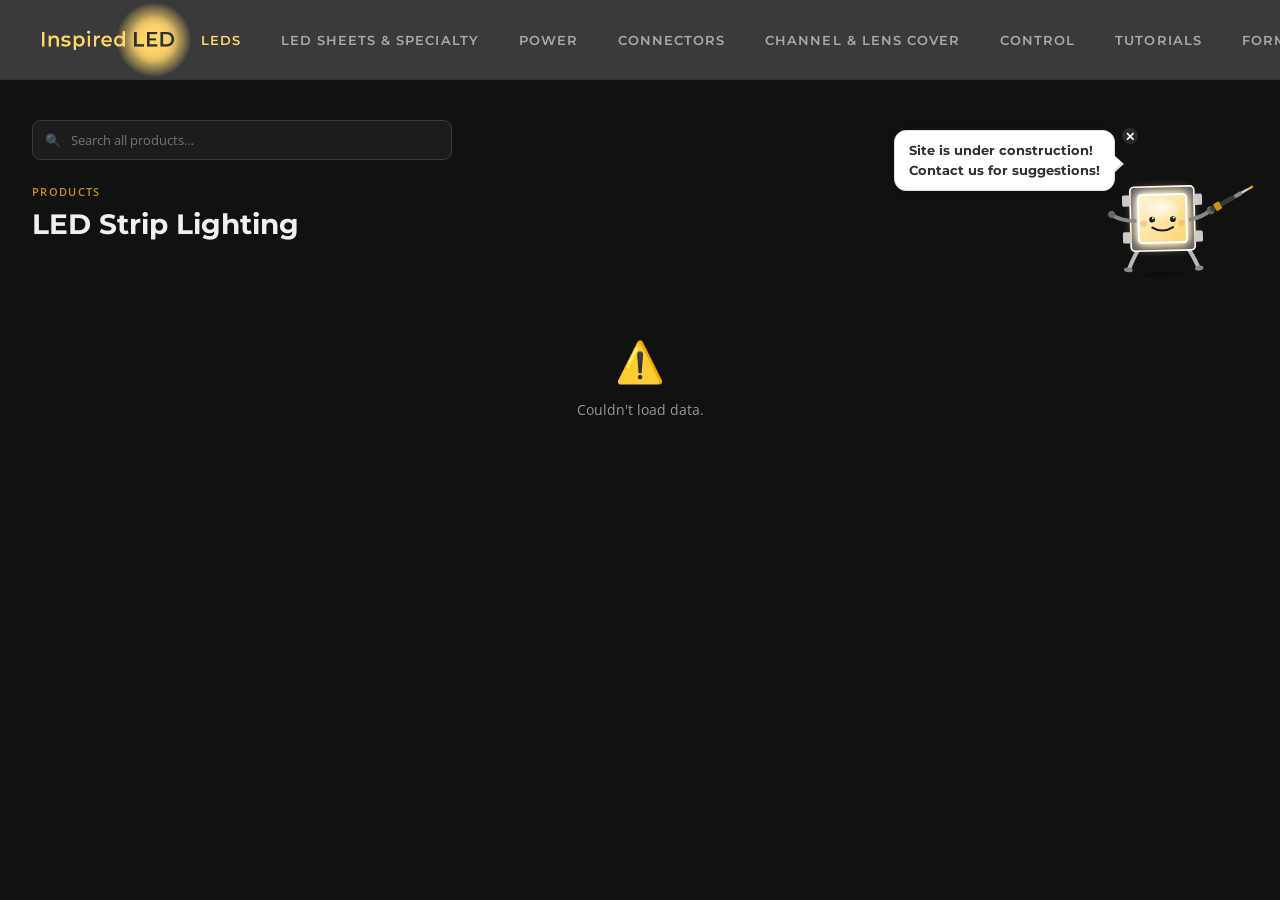
<file: leds.html>
<!DOCTYPE html>
<html lang="en">
<head>
  <meta charset="UTF-8" />
  <meta name="viewport" content="width=device-width, initial-scale=1.0" />
  <title>Inspired LED – LED Strip Lighting</title>
  <link href="https://fonts.googleapis.com/css2?family=Montserrat:wght@400;600;700&family=Open+Sans:ital,wght@0,400;0,600;1,400&display=swap" rel="stylesheet" />
  <link rel="stylesheet" href="mobile-nav.css">
  <link rel="stylesheet" href="site-search.css">
  <style>
    :root {
      --gold:       #ffd86b;
      --gold-light: #f2e688;
      --gold-dim:   #c8960c;
      --bg-page:    #111111;
      --bg-header:  #3a3a3a;
      --bg-card:    #2a2a2a;
      --border:     #3a3a3a;
      --text-main:  #f0f0ee;
      --text-muted: #999995;
      --shadow:     0 2px 12px rgba(0,0,0,0.4);
    }
    *, *::before, *::after { box-sizing: border-box; margin: 0; padding: 0; }
    body { font-family: 'Open Sans', sans-serif; font-size: 14px; background: var(--bg-page); color: var(--text-main); min-height: 100vh; }
    .header { background: var(--bg-header); padding: 0 40px; border-bottom: 1px solid #333; height: 80px; display: flex; align-items: center; }
    .logo-container { flex-shrink: 0; }
    .logo { height: 75px; display: block; }
    .nav-links { display: flex; gap: 20px; align-items: center; justify-content: center; flex: 1; }
    .nav-links a { font-family: 'Montserrat', sans-serif; font-size: 13px; font-weight: 600; color: #aaaaaa; text-decoration: none; letter-spacing: 0.08em; text-transform: uppercase; padding: 6px 10px; border-radius: 4px; transition: color 0.2s, background 0.2s; white-space: nowrap; }
    .nav-links a:hover { color: var(--gold); background: rgba(255,216,107,0.07); }
    .nav-links a.active { color: var(--gold); }

    .nav-dropdown { position: relative; display: inline-block; }
.nav-dropdown-toggle { font-family: 'Montserrat', sans-serif; font-size: 13px; font-weight: 600; color: #aaaaaa; text-decoration: none; letter-spacing: 0.06em; text-transform: uppercase; padding: 6px 10px; border-radius: 4px; cursor: pointer; white-space: nowrap; display: inline-flex; align-items: center; gap: 4px; }
.nav-dropdown-toggle:hover, .nav-dropdown.open .nav-dropdown-toggle { color: var(--gold); background: rgba(255,216,107,0.07); }
.nav-dropdown-menu { display: none; position: absolute; top: 100%; left: 0; background: #2a2a2a; border: 1px solid #444; border-radius: 8px; padding: 6px; min-width: 200px; box-shadow: 0 4px 16px rgba(0,0,0,0.4); z-index: 100; margin-top: 6px; }
.nav-dropdown.open .nav-dropdown-menu { display: block; }
.nav-dropdown-menu a { display: block; font-family: 'Montserrat', sans-serif; font-size: 12px; font-weight: 600; color: var(--text-main); text-decoration: none; padding: 9px 12px; border-radius: 5px; white-space: nowrap; }
.nav-dropdown-menu a:hover { background: rgba(255,216,107,0.1); color: var(--gold); }
    .page-wrapper { max-width: 1400px; margin: 0 auto; padding: 40px 32px 80px; }
    .section-eyebrow { font-family: 'Open Sans', sans-serif; font-size: 11px; font-weight: 600; letter-spacing: 0.12em; text-transform: uppercase; color: var(--gold-dim); margin-bottom: 8px; }
    .page-title { font-family: 'Montserrat', sans-serif; font-size: 28px; font-weight: 700; color: var(--text-main); margin-bottom: 32px; }
    .state-message { text-align: center; padding: 60px 20px; color: var(--text-muted); font-size: 14px; }
    .state-message .icon { font-size: 2.5rem; margin-bottom: 12px; }
    .product-section { margin-bottom:40px; }
    .section-header { display: flex; align-items: center; gap: 14px; margin-bottom: 16px; }
    .section-title { font-family: 'Montserrat', sans-serif; font-size: 14px; font-weight: 700; color: var(--text-main); white-space: nowrap; }
    .section-line { flex: 1; height: 1px; background: var(--border); }
   .product-row { display: flex; align-items: center; gap: 20px; }
.product-grid { display: flex; gap: 20px; overflow-x: auto; scroll-behavior: smooth; flex: 1; scrollbar-width: none; }
.product-grid::-webkit-scrollbar { display: none; }
.product-grid .tile { flex: 0 0 240px; }
.scroll-arrow { width: 32px; height: 32px; border-radius: 50%; background: var(--bg-card); border: 1px solid var(--border); display: flex; align-items: center; justify-content: center; color: var(--gold); flex-shrink: 0; cursor: pointer; font-size: 16px; transition: border-color 0.2s; user-select: none; }
.scroll-arrow:hover { border-color: var(--gold); }
    .tile { background: var(--bg-card); border: 1px solid var(--border); border-radius: 10px; overflow: hidden; display: flex; flex-direction: column; position: relative; transition: border-color 0.25s, transform 0.2s; box-shadow: var(--shadow); }
    .tile:hover { border-color: var(--gold); transform: translateY(-3px); }
    .tile::after { content: ''; position: absolute; bottom: 0; left: 0; right: 0; height: 3px; background: linear-gradient(90deg, transparent, var(--gold), var(--gold-light), var(--gold), transparent); opacity: 0; transition: opacity 0.3s; }
    .tile:hover::after { opacity: 1; }
    .tile-img-wrap { width: 100%; aspect-ratio: 4 / 3; background: #1a1a1a; overflow: hidden; flex-shrink: 0; }
    .tile-img-wrap img { width: 100%; height: 100%; object-fit: cover; display: block; transition: transform 0.3s; }
    .tile:hover .tile-img-wrap img { transform: scale(1.03); }
    .tile-img-placeholder { width: 100%; height: 100%; display: flex; align-items: center; justify-content: center; background: #2a2a2a; color: #666; font-size: 2.5rem; }
    .tile-body { padding: 10px 12px; display: flex; flex-direction: column; gap: 6px; flex: 1; }
    .tile-name { font-family: 'Montserrat', sans-serif; font-size: 16px; font-weight: 400; color: var(--text-main); line-height: 1.3; }
    .btn-spec { font-family: 'Montserrat', sans-serif; font-size: 11px; font-weight: 700; letter-spacing: 0.06em; text-transform: uppercase; color: #111; background: var(--gold); border: none; padding: 8px; border-radius: 5px; text-decoration: none; display: block; text-align: center; transition: background 0.2s; }
    .btn-spec:hover { background: var(--gold-light); }
    .tile-divider { border: none; border-top: 1px solid var(--border); margin: 2px 0; }
    .tile-sku { text-align: center; padding: 2px 0; }
    .tile-sku-label { font-family: 'Open Sans', sans-serif; font-size: 9px; font-weight: 600; letter-spacing: 0.12em; text-transform: uppercase; color: #888; display: block; margin-bottom: 1px; }
    .tile-sku-val { font-family: 'Montserrat', sans-serif; font-size: 16px; font-weight: 400; color: var(--text-main); display: block; letter-spacing: 0.06em; }

    @media (max-width: 600px) {
    .page-wrapper { padding: 24px 16px 48px; }
  }


</style>
</head>
<!-- Speech bubble — fixed in place, always visible, acts as the "reveal" trigger -->
<!-- Mascot — slides in/out, clicking him (once revealed) opens the PDF -->
<!-- Speech bubble — fixed in place, always visible, acts as the "reveal" trigger -->
<!-- Mascot — slides in/out, clicking him (once revealed) opens the PDF -->
<!-- Speech bubble — fixed in place, always visible, acts as the "reveal" trigger -->
<div id="il-bubble" style="position:fixed;top:130px;right:165px;background:#fff;border:1.5px solid #ddd;border-radius:12px;padding:10px 14px;font-family:'Montserrat',sans-serif;font-size:13px;font-weight:700;color:#2f2f2f;white-space:nowrap;box-shadow:0 2px 10px rgba(0,0,0,0.18);line-height:1.5;cursor:pointer;z-index:9999;transition:right 0.5s cubic-bezier(0.34,1.56,0.64,1);">
  Site is under construction!<br>Contact us for suggestions!
  <div style="position:absolute;top:24px;right:-8px;width:0;height:0;border-top:8px solid transparent;border-bottom:8px solid transparent;border-left:9px solid #fff;"></div>
  <div style="position:absolute;top:24px;right:-10px;width:0;height:0;border-top:9px solid transparent;border-bottom:9px solid transparent;border-left:10px solid #ddd;z-index:-1;"></div>
</div>

<!-- Mascot — slides in/out, clicking him (once revealed) opens the PDF -->
<div id="il-mascot-wrap" style="position:fixed;top:140px;right:0;width:185px;height:185px;z-index:9998;transform:translateX(0px);transition:transform 0.5s cubic-bezier(0.34,1.56,0.64,1);">

  <div id="il-close" style="position:absolute;top:-12px;right:142px;width:16px;height:16px;display:flex;align-items:center;justify-content:center;font-size:12px;font-weight:bold;color:#fff;background:#2a2a2a;border-radius:50%;cursor:pointer;z-index:10000;opacity:1;pointer-events:auto;transition:opacity 0.3s ease;">✕</div>

  <a id="il-link" href="javascript:void(0);" style="display:block;width:100%;height:100%;cursor:default;">

  <svg id="il-svg" width="160" height="184" viewBox="-30 0 200 160" xmlns="http://www.w3.org/2000/svg" style="overflow:visible;">
    <defs>
      <linearGradient id="ilCG" x1="0%" y1="0%" x2="100%" y2="100%">
        <stop offset="0%" stop-color="#fff7e0"/>
        <stop offset="100%" stop-color="#ffd86b"/>
      </linearGradient>
      <radialGradient id="ilGG" cx="50%" cy="40%" r="60%">
        <stop offset="0%" stop-color="#fffaf0" stop-opacity="1"/>
        <stop offset="100%" stop-color="#fffaf0" stop-opacity="0"/>
      </radialGradient>
      <filter id="ilGlow" x="-100%" y="-100%" width="300%" height="300%">
        <feGaussianBlur in="SourceGraphic" stdDeviation="8" result="blur1"/>
        <feGaussianBlur in="SourceGraphic" stdDeviation="4" result="blur2"/>
        <feColorMatrix in="blur1" type="matrix" values="1 0 0 0 0.05  0 0.9 0 0 0.03  0 0 0.7 0 0  0 0 0 1.4 0" result="warmblur1"/>
        <feMerge>
          <feMergeNode in="warmblur1"/>
          <feMergeNode in="blur2"/>
          <feMergeNode in="SourceGraphic"/>
        </feMerge>
      </filter>
    </defs>
    <g id="il-body" style="transform-origin:55px 95px;">
      <ellipse cx="55" cy="140" rx="26" ry="4" fill="#000" opacity="0.18"/>
      <g id="il-ll" style="transform-origin:26px 105px;">
        <path d="M26 105 Q20 117 16 133" stroke="#b8b8b8" stroke-width="5" fill="none" stroke-linecap="round"/>
        <ellipse cx="15" cy="135" rx="5.5" ry="3" fill="#888"/>
      </g>
      <g id="il-rl" style="transform-origin:84px 105px;">
        <path d="M84 105 Q90 117 94 133" stroke="#b8b8b8" stroke-width="5" fill="none" stroke-linecap="round"/>
        <ellipse cx="95" cy="135" rx="5.5" ry="3" fill="#888"/>
      </g>
      <rect x="15" y="30" width="80" height="80" rx="5" fill="#5a5a5a" stroke="#ffffff" stroke-width="2"/>
      <rect x="5" y="40" width="11" height="14" rx="2" fill="#c9c9c9"/>
      <rect x="94" y="40" width="11" height="14" rx="2" fill="#c9c9c9"/>
      <rect x="5" y="86" width="11" height="14" rx="2" fill="#c9c9c9"/>
      <rect x="94" y="86" width="11" height="14" rx="2" fill="#c9c9c9"/>
      <rect id="il-chip" x="25" y="40" width="60" height="60" rx="4" fill="url(#ilCG)" stroke="#ffffff" stroke-width="2.5" filter="url(#ilGlow)">
        <animate attributeName="opacity" values="0.95;1;0.95" dur="1.6s" repeatCount="indefinite"/>
      </rect>
      <ellipse cx="55" cy="60" rx="22" ry="14" fill="url(#ilGG)"/>
      <circle cx="42" cy="71" r="3.6" fill="#1a1a1a"/>
      <circle cx="68" cy="71" r="3.6" fill="#1a1a1a"/>
      <circle cx="43" cy="69.2" r="1.2" fill="#fff"/>
      <circle cx="69" cy="69.2" r="1.2" fill="#fff"/>
      <path d="M42 81 Q55 89 68 81" stroke="#1a1a1a" stroke-width="2.5" fill="none" stroke-linecap="round"/>
      <circle cx="31" cy="76" r="4" fill="#ff9d6e" opacity="0.5"/>
      <circle cx="79" cy="76" r="4" fill="#ff9d6e" opacity="0.5"/>
      <g id="il-la" style="transform-origin:20px 72px;">
        <path d="M20 72 Q6 68 -4 58" stroke="#888" stroke-width="5" fill="none" stroke-linecap="round"/>
        <circle cx="-5" cy="56" r="4.5" fill="#666"/>
      </g>
      <g id="il-ra" style="transform-origin:90px 72px;">
        <path d="M90 72 Q104 68 114 58" stroke="#888" stroke-width="5" fill="none" stroke-linecap="round"/>
        <circle cx="114" cy="58" r="5" fill="#666"/>
        <g transform="translate(114,58) rotate(-35)">
          <rect x="0" y="-3" width="34" height="6" rx="2" fill="#3a3a3a"/>
          <rect x="34" y="-2.5" width="10" height="5" rx="1" fill="#888"/>
          <rect x="44" y="-1.5" width="9" height="3" fill="#ccc"/>
          <line x1="53" y1="0" x2="58" y2="0" stroke="#ffb84d" stroke-width="2.5" stroke-linecap="round"/>
          <circle cx="59" cy="0" r="2" fill="#ff8c1a">
            <animate attributeName="opacity" values="1;0.4;1" dur="0.6s" repeatCount="indefinite"/>
          </circle>
          <rect x="6" y="-5" width="8" height="10" rx="1" fill="#c8960c"/>
        </g>
      </g>
    </g>
  </svg>
  </a>
</div>

<script>
(function() {
  var wrap     = document.getElementById('il-mascot-wrap');
  var bubble   = document.getElementById('il-bubble');
  var link     = document.getElementById('il-link');
  var closeBtn = document.getElementById('il-close');
  var revealed = true;
  var frame = 0;


  var DISMISS_KEY = 'il-mascot-dismissed';
  function markDismissed() { try { sessionStorage.setItem(DISMISS_KEY, 'true'); } catch(e) {} }
  function alreadyDismissed() { try { return sessionStorage.getItem(DISMISS_KEY) === 'true'; } catch(e) { return false; } }
  function tick() {
    frame += 1;
    var t = frame * 0.07;
    var body = document.getElementById('il-body');
    var la   = document.getElementById('il-la');
    var ra   = document.getElementById('il-ra');
    var ll   = document.getElementById('il-ll');
    var rl   = document.getElementById('il-rl');
    if (body) body.style.transform = 'translateY(' + (Math.abs(Math.sin(t*2.2))*-8) + 'px) rotate(' + (Math.sin(t*1.1)*3) + 'deg)';
    if (la)   la.style.transform   = 'rotate(' + (Math.sin(t*2.2)*18) + 'deg)';
    if (ra)   ra.style.transform   = 'rotate(' + (-Math.sin(t*2.2)*20-10) + 'deg)';
    if (ll)   ll.style.transform   = 'rotate(' + (Math.sin(t*2.2+Math.PI)*10) + 'deg)';
    if (rl)   rl.style.transform   = 'rotate(' + (-Math.sin(t*2.2+Math.PI)*10) + 'deg)';
    requestAnimationFrame(tick);
  }
  tick();

  function reveal() {
    revealed = true;
    wrap.style.transform = 'translateX(0px)';
    bubble.style.right = '165px';
    bubble.style.display = 'block';
    bubble.classList.remove('collapsed');
    closeBtn.style.opacity = '1';
    closeBtn.style.pointerEvents = 'auto';
  }

  function hide() {
    revealed = false;
    wrap.style.transform = 'translateX(130px)';
    bubble.style.right = '70px';
    closeBtn.style.opacity = '0';
    closeBtn.style.pointerEvents = 'none';
  }

  /* On phones/tablets, start tucked away (just the small bubble tab)
     so the mascot doesn't sit in the way while browsing products.
     Tapping the bubble still brings the full mascot out. */
  if (window.innerWidth <= 900) {
    hide();
  } else if (alreadyDismissed()) {
    /* Already dismissed on a previous page this session -- start
       straight in the closed/peeking state, don't show the message again. */
    revealed = false;
    wrap.style.transform = 'translateX(130px)';
    bubble.style.right = '70px';
    bubble.style.display = 'none';
    closeBtn.style.opacity = '0';
    closeBtn.style.pointerEvents = 'none';
  } else {
    /* Mark as dismissed right away -- so even if the user clicks to
       another page before the timer below finishes, the next page
       correctly starts in the tucked-away state instead of showing
       the full message again. */
    markDismissed();
    setTimeout(function() {
      if (revealed) {
        hide();
        bubble.style.display = 'none';
      }
    }, 6000);
  }

  /* Clicking the bubble reveals the mascot */
  bubble.addEventListener('click', function() {
    if (!revealed) reveal();
  });

  /* Clicking the mascot link: only navigates to the PDF if already revealed */
  link.addEventListener('click', function(e) {
    if (!revealed) {
      e.preventDefault();
      reveal();
    }
    /* else: let default link behavior open the PDF in a new tab */
  });

  closeBtn.addEventListener('click', function(e) {
    e.preventDefault();
    e.stopPropagation();
    hide();
    if (window.innerWidth > 900) { bubble.style.display = 'none'; markDismissed(); }
    /* On mobile, X also collapses the bubble down to a tiny dot
       instead of leaving the full "click me for help" text showing. */
    if (window.innerWidth <= 900) { bubble.classList.add('collapsed'); }
  });
})();
</script>

<script>
</script>

<script>
</script>

<script>
  document.addEventListener('click', function(e) {
    const dropdown = document.getElementById('forms-dropdown');
    if (dropdown && !dropdown.contains(e.target)) dropdown.classList.remove('open');
  });
</script>
<body>
  <div class="header">
    <div class="logo-container">
      <img src="InspiredLEDLogo_2026.png" alt="Inspired LED" class="logo" />
    </div>
    <nav class="nav-links" id="navLinks">
      <a href="leds.html" class="active">LEDs</a>
      <a href="led-sheets.html">LED Sheets &amp; Specialty</a>
      <a href="power.html">Power</a>
      <a href="connectors.html">Connectors</a>
      <a href="channel-lens.html">Channel &amp; Lens Cover</a>
      <a href="control.html">Control</a>
      <a href="tutorials.html">Tutorials</a>
      <a href="forms.html">Forms</a>
      <div class="nav-mobile-contact">
        <a href="tel:4809414286">(480) 941-4286</a>
        <a href="mailto:orders@inspiredled.com">orders@inspiredled.com</a>
      </div>
    </nav>
    <div class="contact-info">
        <div class="q">Questions?</div>
        <div class="d">(480) 941-4286 &nbsp;·&nbsp; orders@inspiredled.com</div>
      </div>
    <button class="nav-toggle" id="navToggle" aria-label="Toggle menu" aria-expanded="false">
      <span></span><span></span><span></span>
    </button>
  </div>
  <div class="page-wrapper">
    <p class="section-eyebrow">Products</p>
    <h1 class="page-title">LED Strip Lighting</h1>
    <div id="content">
      <div class="state-message"><div class="icon">⚡</div>Loading products…</div>
    </div>
  </div>
  </div>
  <script>
    const API_URL   = 'https://script.google.com/macros/s/AKfycbzVs0pljy0IM55Tm65BXky729JlOhA_hvPa_clDrKKatnZ0uvaK7LZ-E2DwRm8_FfEa/exec';
    const SHEET_ID  = '1uwkWW5ItWHrLfhuP1BTbUOHouUQbyhtMemuexl3Y5H0';
    const SHEET     = 'LEDs';
    const CACHE_KEY = `il-products-${SHEET}`;

    function buildTile(name, img, spec, sku) {
      const imgId = `img-${Math.random().toString(36).slice(2)}`;
      const tile  = document.createElement('div');
      tile.className = 'tile';
      tile.innerHTML = `
        <div class="tile-img-wrap">
          ${img ? `<img id="${imgId}" src="${img.replace(/-\d+x\d+(?=\.\w+$)/, '-300x225')}" data-original="${img}" alt="${name}" loading="lazy" decoding="async" />` : `<div class="tile-img-placeholder">💡</div>`}
        </div>
        <div class="tile-body">
          <div class="tile-name">${name}</div>
          ${spec ? `<a href="${spec}" target="_blank" rel="noopener" class="btn-spec">Spec Sheet</a>` : ''}
          ${sku  ? `<hr class="tile-divider"><div class="tile-sku"><span class="tile-sku-label">SKU</span><span class="tile-sku-val">${sku}</span></div>` : ''}
        </div>`;
      if (img) {
        const imgEl = tile.querySelector(`#${imgId}`);
        imgEl.addEventListener('error', () => {
          if (imgEl.src !== imgEl.dataset.original) {
            imgEl.src = imgEl.dataset.original;
          } else {
            imgEl.parentElement.innerHTML = `<div class="tile-img-placeholder">💡</div>`;
          }
        });
      }
      return tile;
    }

    function renderRows(valid) {
      const content = document.getElementById('content');
      if (!valid || valid.length === 0) {
        content.innerHTML = `<div class="state-message"><div class="icon">📭</div>No products found.</div>`;
        return;
      }
      const sections = {};
      const sectionOrder = [];
      valid.forEach(r => {
        const sec = r.section && r.section.trim() ? r.section.trim() : 'Other';
        if (!sections[sec]) { sections[sec] = []; sectionOrder.push(sec); }
        sections[sec].push(r);
      });
      content.innerHTML = '';
      sectionOrder.forEach(secName => {
        const wrap = document.createElement('div');
        wrap.className = 'product-section';
        const header = document.createElement('div');
        header.className = 'section-header';
        header.innerHTML = `<span class="section-title">${secName}</span><div class="section-line"></div>`;
        const grid = document.createElement('div');
        grid.className = 'product-grid';
        sections[secName].forEach(({ name, img, spec, sku }) => grid.appendChild(buildTile(name, img, spec, sku)));
        const row = document.createElement('div');
        row.className = 'product-row';
        const leftArrow = document.createElement('div');
        leftArrow.className = 'scroll-arrow';
        leftArrow.textContent = '‹';
        leftArrow.onclick = () => grid.scrollBy({ left: -280, behavior: 'smooth' });
        const rightArrow = document.createElement('div');
        rightArrow.className = 'scroll-arrow';
        rightArrow.textContent = '›';
        rightArrow.onclick = () => grid.scrollBy({ left: 280, behavior: 'smooth' });
        row.appendChild(leftArrow);
        row.appendChild(grid);
        row.appendChild(rightArrow);
        wrap.appendChild(header);
        wrap.appendChild(row);
        content.appendChild(wrap);
      });
    }

    async function fetchGviz() {
      const url = `https://docs.google.com/spreadsheets/d/${SHEET_ID}/gviz/tq?sheet=${encodeURIComponent(SHEET)}&tqx=out:json`;
      const res  = await fetch(url);
      const text = await res.text();
      const json = JSON.parse(text.substring(text.indexOf('{'), text.lastIndexOf('}') + 1));
      return json.table.rows.map(row => ({
        name:    row.c[0]?.v || '',
        img:     row.c[1]?.v || '',
        spec:    row.c[2]?.v || '',
        sku:     row.c[3]?.v || '',
        section: row.c[4]?.v || ''
      })).filter(r => r.name && r.name.trim() && r.name.trim().toLowerCase() !== 'product name');
    }

    async function fetchAppsScript() {
      const res  = await fetch(`${API_URL}?sheet=${encodeURIComponent(SHEET)}`);
      const rows = await res.json();
      return rows.filter(r => r.name && r.name.trim());
    }

    function sameData(a, b) {
      if (!a || !b || a.length !== b.length) return false;
      return JSON.stringify(a) === JSON.stringify(b);
    }

    let currentData = null;

    async function loadFast() {
      try {
        const rows = await fetchGviz();
        if (!currentData || !sameData(currentData, rows)) {
          currentData = rows;
          renderRows(rows);
          sessionStorage.setItem(CACHE_KEY, JSON.stringify(rows));
        }
      } catch(e) {
        console.error('gviz fetch failed', e);
      }
    }

    async function loadAuthoritative(isBackground) {
      const content = document.getElementById('content');
      try {
        const rows = await fetchAppsScript();
        if (!sameData(currentData, rows)) {
          currentData = rows;
          renderRows(rows);
          sessionStorage.setItem(CACHE_KEY, JSON.stringify(rows));
        }
      } catch(e) {
        console.error(e);
        if (!isBackground && !content.querySelector('.tile')) {
          content.innerHTML = `<div class="state-message"><div class="icon">⚠️</div>Couldn't load data.</div>`;
        }
      }
    }

    /* 1. Instant paint from last session's cache, if any */
    const cached = sessionStorage.getItem(CACHE_KEY);
    if (cached) {
      try {
        currentData = JSON.parse(cached);
        renderRows(currentData);
      } catch(e) { /* ignore bad cache, fresh loads below will fix it */ }
    }

    /* 2. Fast paint from the quick public feed (~0.3s) */
    loadFast();

    /* 3. Authoritative check against the live sheet (~2s) — silently
       corrects anything the fast feed hadn't caught up on yet, such
       as a just-added product */
    loadAuthoritative(false);

    /* 4. Keep reconciling with the authoritative source periodically */
    setInterval(() => loadAuthoritative(true), 30000);
</script>
<script src="mobile-nav.js"></script>
<script src="site-search.js"></script>
</body>
</html>
</file>
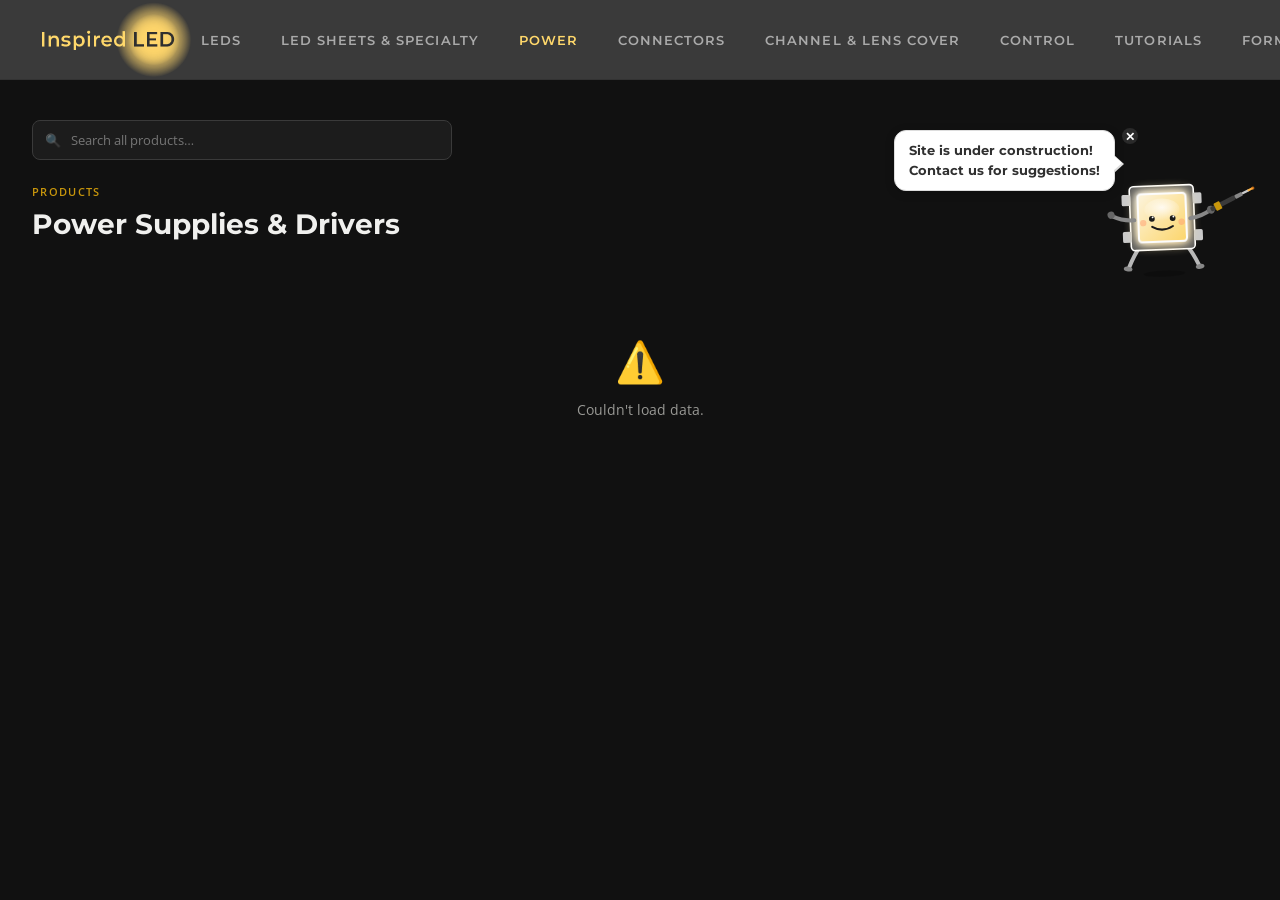
<file: power.html>
<!DOCTYPE html>
<html lang="en">
<head>
  <meta charset="UTF-8" />
  <meta name="viewport" content="width=device-width, initial-scale=1.0" />
  <title>Inspired LED – Power Supplies & Drivers</title>
  <link href="https://fonts.googleapis.com/css2?family=Montserrat:wght@400;600;700&family=Open+Sans:ital,wght@0,400;0,600;1,400&display=swap" rel="stylesheet" />
  <link rel="stylesheet" href="mobile-nav.css">
  <link rel="stylesheet" href="site-search.css">
  <style>
    :root {
      --gold:       #ffd86b;
      --gold-light: #f2e688;
      --gold-dim:   #c8960c;
      --bg-page:    #111111;
      --bg-header:  #3a3a3a;
      --bg-card:    #2a2a2a;
      --border:     #3a3a3a;
      --text-main:  #f0f0ee;
      --text-muted: #999995;
      --shadow:     0 2px 12px rgba(0,0,0,0.4);
    }
    *, *::before, *::after { box-sizing: border-box; margin: 0; padding: 0; }
    body { font-family: 'Open Sans', sans-serif; font-size: 14px; background: var(--bg-page); color: var(--text-main); min-height: 100vh; }
    .header { background: var(--bg-header); padding: 0 40px; border-bottom: 1px solid #333; height: 80px; display: flex; align-items: center; }
    .logo-container { flex-shrink: 0; }
    .logo { height: 75px; display: block; }
    .nav-links { display: flex; gap: 20px; align-items: center; justify-content: center; flex: 1; }
    .nav-links a { font-family: 'Montserrat', sans-serif; font-size: 13px; font-weight: 600; color: #aaaaaa; text-decoration: none; letter-spacing: 0.08em; text-transform: uppercase; padding: 6px 10px; border-radius: 4px; transition: color 0.2s, background 0.2s; white-space: nowrap; }
    .nav-links a:hover { color: var(--gold); background: rgba(255,216,107,0.07); }
    .nav-links a.active { color: var(--gold); }
    .page-wrapper { max-width: 1400px; margin: 0 auto; padding: 40px 32px 80px; }
    .section-eyebrow { font-family: 'Open Sans', sans-serif; font-size: 11px; font-weight: 600; letter-spacing: 0.12em; text-transform: uppercase; color: var(--gold-dim); margin-bottom: 8px; }
    .page-title { font-family: 'Montserrat', sans-serif; font-size: 28px; font-weight: 700; color: var(--text-main); margin-bottom: 32px; }
    .state-message { text-align: center; padding: 60px 20px; color: var(--text-muted); font-size: 14px; }
    .state-message .icon { font-size: 2.5rem; margin-bottom: 12px; }
    .product-section { margin-bottom: 40px; }
    .section-header { display: flex; align-items: center; gap: 14px; margin-bottom: 16px; }
    .section-title { font-family: 'Montserrat', sans-serif; font-size: 14px; font-weight: 700; color: var(--text-main); white-space: nowrap; }
    .section-line { flex: 1; height: 1px; background: var(--border); }
    .product-row { display: flex; align-items: center; gap: 20px; }
.product-grid { display: flex; gap: 20px; overflow-x: auto; scroll-behavior: smooth; flex: 1; scrollbar-width: none; }
.product-grid::-webkit-scrollbar { display: none; }
.product-grid .tile { flex: 0 0 240px; }
.scroll-arrow { width: 32px; height: 32px; border-radius: 50%; background: var(--bg-card); border: 1px solid var(--border); display: flex; align-items: center; justify-content: center; color: var(--gold); flex-shrink: 0; cursor: pointer; font-size: 16px; transition: border-color 0.2s; user-select: none; }
.scroll-arrow:hover { border-color: var(--gold); }
    .tile { background: var(--bg-card); border: 1px solid var(--border); border-radius: 10px; overflow: hidden; display: flex; flex-direction: column; position: relative; transition: border-color 0.25s, transform 0.2s; box-shadow: var(--shadow); }
    .tile:hover { border-color: var(--gold); transform: translateY(-3px); }
    .tile::after { content: ''; position: absolute; bottom: 0; left: 0; right: 0; height: 3px; background: linear-gradient(90deg, transparent, var(--gold), var(--gold-light), var(--gold), transparent); opacity: 0; transition: opacity 0.3s; }
    .tile:hover::after { opacity: 1; }
    .tile-img-wrap { width: 100%; aspect-ratio: 4 / 3; background: #1a1a1a; overflow: hidden; flex-shrink: 0; }
    .tile-img-wrap img { width: 100%; height: 100%; object-fit: cover; display: block; transition: transform 0.3s; }
    .tile:hover .tile-img-wrap img { transform: scale(1.03); }
    .tile-img-placeholder { width: 100%; height: 100%; display: flex; align-items: center; justify-content: center; background: #2a2a2a; color: #666; font-size: 2.5rem; }
    .tile-body { padding: 10px 12px; display: flex; flex-direction: column; gap: 6px; flex: 1; }
    .tile-name { font-family: 'Montserrat', sans-serif; font-size: 16px; font-weight: 400; color: var(--text-main); line-height: 1.3; }
    .btn-spec { font-family: 'Montserrat', sans-serif; font-size: 11px; font-weight: 700; letter-spacing: 0.06em; text-transform: uppercase; color: #111; background: var(--gold); border: none; padding: 8px; border-radius: 5px; text-decoration: none; display: block; text-align: center; transition: background 0.2s; }
    .btn-spec:hover { background: var(--gold-light); }
    .tile-divider { border: none; border-top: 1px solid var(--border); margin: 2px 0; }
    .tile-sku { text-align: center; padding: 2px 0; }
    .tile-sku-label { font-family: 'Open Sans', sans-serif; font-size: 9px; font-weight: 600; letter-spacing: 0.12em; text-transform: uppercase; color: #888; display: block; margin-bottom: 1px; }
    .tile-sku-val { font-family: 'Montserrat', sans-serif; font-size: 16px; font-weight: 400; color: var(--text-main); display: block; letter-spacing: 0.06em; }
    @media (max-width: 600px) {
      .header { padding: 0 16px; gap: 16px; }
      .page-wrapper { padding: 24px 16px 48px; }
      .nav-links a { font-size: 10px; padding: 6px 8px; }
      .product-row { display: flex; align-items: center; gap: 20px; }
.product-grid { display: flex; gap: 20px; overflow-x: auto; scroll-behavior: smooth; flex: 1; scrollbar-width: none; }
.product-grid::-webkit-scrollbar { display: none; }
.product-grid .tile { flex: 0 0 240px; }
.scroll-arrow { width: 32px; height: 32px; border-radius: 50%; background: var(--bg-card); border: 1px solid var(--border); display: flex; align-items: center; justify-content: center; color: var(--gold); flex-shrink: 0; cursor: pointer; font-size: 16px; transition: border-color 0.2s; user-select: none; }
.scroll-arrow:hover { border-color: var(--gold); }
    }




  </style>
</head>
<body>
  <div class="header">
    <div class="logo-container">
      <img src="InspiredLEDLogo_2026.png" alt="Inspired LED" class="logo" />
    </div>
    <nav class="nav-links" id="navLinks">
      <a href="leds.html">LEDs</a>
      <a href="led-sheets.html">LED Sheets &amp; Specialty</a>
      <a href="power.html" class="active">Power</a>
      <a href="connectors.html">Connectors</a>
      <a href="channel-lens.html">Channel &amp; Lens Cover</a>
      <a href="control.html">Control</a>
      <a href="tutorials.html">Tutorials</a>
      <a href="forms.html">Forms</a>
      <div class="nav-mobile-contact">
        <a href="tel:4809414286">(480) 941-4286</a>
        <a href="mailto:orders@inspiredled.com">orders@inspiredled.com</a>
      </div>
    </nav>
    <div class="contact-info">
        <div class="q">Questions?</div>
        <div class="d">(480) 941-4286 &nbsp;&middot;&nbsp; orders@inspiredled.com</div>
      </div>
    <button class="nav-toggle" id="navToggle" aria-label="Toggle menu" aria-expanded="false">
      <span></span><span></span><span></span>
    </button>
  </div>
  <div class="page-wrapper">
    <p class="section-eyebrow">Products</p>
    <h1 class="page-title">Power Supplies & Drivers</h1>
    <div id="content">
      <div class="state-message"><div class="icon">⚡</div>Loading products…</div>
    </div>
  </div>
  </div>
<!-- Speech bubble — fixed in place, always visible, acts as the "reveal" trigger -->
<!-- Mascot — slides in/out, clicking him (once revealed) opens the PDF -->
<!-- Speech bubble — fixed in place, always visible, acts as the "reveal" trigger -->
<!-- Mascot — slides in/out, clicking him (once revealed) opens the PDF -->
<!-- Speech bubble — fixed in place, always visible, acts as the "reveal" trigger -->
<div id="il-bubble" style="position:fixed;top:130px;right:165px;background:#fff;border:1.5px solid #ddd;border-radius:12px;padding:10px 14px;font-family:'Montserrat',sans-serif;font-size:13px;font-weight:700;color:#2f2f2f;white-space:nowrap;box-shadow:0 2px 10px rgba(0,0,0,0.18);line-height:1.5;cursor:pointer;z-index:9999;transition:right 0.5s cubic-bezier(0.34,1.56,0.64,1);">
  Site is under construction!<br>Contact us for suggestions!
  <div style="position:absolute;top:24px;right:-8px;width:0;height:0;border-top:8px solid transparent;border-bottom:8px solid transparent;border-left:9px solid #fff;"></div>
  <div style="position:absolute;top:24px;right:-10px;width:0;height:0;border-top:9px solid transparent;border-bottom:9px solid transparent;border-left:10px solid #ddd;z-index:-1;"></div>
</div>

<!-- Mascot — slides in/out, clicking him (once revealed) opens the PDF -->
<div id="il-mascot-wrap" style="position:fixed;top:140px;right:0;width:185px;height:185px;z-index:9998;transform:translateX(0px);transition:transform 0.5s cubic-bezier(0.34,1.56,0.64,1);">

  <div id="il-close" style="position:absolute;top:-12px;right:142px;width:16px;height:16px;display:flex;align-items:center;justify-content:center;font-size:12px;font-weight:bold;color:#fff;background:#2a2a2a;border-radius:50%;cursor:pointer;z-index:10000;opacity:1;pointer-events:auto;transition:opacity 0.3s ease;">✕</div>

  <a id="il-link" href="javascript:void(0);" style="display:block;width:100%;height:100%;cursor:default;">

  <svg id="il-svg" width="160" height="184" viewBox="-30 0 200 160" xmlns="http://www.w3.org/2000/svg" style="overflow:visible;">
    <defs>
      <linearGradient id="ilCG" x1="0%" y1="0%" x2="100%" y2="100%">
        <stop offset="0%" stop-color="#fff7e0"/>
        <stop offset="100%" stop-color="#ffd86b"/>
      </linearGradient>
      <radialGradient id="ilGG" cx="50%" cy="40%" r="60%">
        <stop offset="0%" stop-color="#fffaf0" stop-opacity="1"/>
        <stop offset="100%" stop-color="#fffaf0" stop-opacity="0"/>
      </radialGradient>
      <filter id="ilGlow" x="-100%" y="-100%" width="300%" height="300%">
        <feGaussianBlur in="SourceGraphic" stdDeviation="8" result="blur1"/>
        <feGaussianBlur in="SourceGraphic" stdDeviation="4" result="blur2"/>
        <feColorMatrix in="blur1" type="matrix" values="1 0 0 0 0.05  0 0.9 0 0 0.03  0 0 0.7 0 0  0 0 0 1.4 0" result="warmblur1"/>
        <feMerge>
          <feMergeNode in="warmblur1"/>
          <feMergeNode in="blur2"/>
          <feMergeNode in="SourceGraphic"/>
        </feMerge>
      </filter>
    </defs>
    <g id="il-body" style="transform-origin:55px 95px;">
      <ellipse cx="55" cy="140" rx="26" ry="4" fill="#000" opacity="0.18"/>
      <g id="il-ll" style="transform-origin:26px 105px;">
        <path d="M26 105 Q20 117 16 133" stroke="#b8b8b8" stroke-width="5" fill="none" stroke-linecap="round"/>
        <ellipse cx="15" cy="135" rx="5.5" ry="3" fill="#888"/>
      </g>
      <g id="il-rl" style="transform-origin:84px 105px;">
        <path d="M84 105 Q90 117 94 133" stroke="#b8b8b8" stroke-width="5" fill="none" stroke-linecap="round"/>
        <ellipse cx="95" cy="135" rx="5.5" ry="3" fill="#888"/>
      </g>
      <rect x="15" y="30" width="80" height="80" rx="5" fill="#5a5a5a" stroke="#ffffff" stroke-width="2"/>
      <rect x="5" y="40" width="11" height="14" rx="2" fill="#c9c9c9"/>
      <rect x="94" y="40" width="11" height="14" rx="2" fill="#c9c9c9"/>
      <rect x="5" y="86" width="11" height="14" rx="2" fill="#c9c9c9"/>
      <rect x="94" y="86" width="11" height="14" rx="2" fill="#c9c9c9"/>
      <rect id="il-chip" x="25" y="40" width="60" height="60" rx="4" fill="url(#ilCG)" stroke="#ffffff" stroke-width="2.5" filter="url(#ilGlow)">
        <animate attributeName="opacity" values="0.95;1;0.95" dur="1.6s" repeatCount="indefinite"/>
      </rect>
      <ellipse cx="55" cy="60" rx="22" ry="14" fill="url(#ilGG)"/>
      <circle cx="42" cy="71" r="3.6" fill="#1a1a1a"/>
      <circle cx="68" cy="71" r="3.6" fill="#1a1a1a"/>
      <circle cx="43" cy="69.2" r="1.2" fill="#fff"/>
      <circle cx="69" cy="69.2" r="1.2" fill="#fff"/>
      <path d="M42 81 Q55 89 68 81" stroke="#1a1a1a" stroke-width="2.5" fill="none" stroke-linecap="round"/>
      <circle cx="31" cy="76" r="4" fill="#ff9d6e" opacity="0.5"/>
      <circle cx="79" cy="76" r="4" fill="#ff9d6e" opacity="0.5"/>
      <g id="il-la" style="transform-origin:20px 72px;">
        <path d="M20 72 Q6 68 -4 58" stroke="#888" stroke-width="5" fill="none" stroke-linecap="round"/>
        <circle cx="-5" cy="56" r="4.5" fill="#666"/>
      </g>
      <g id="il-ra" style="transform-origin:90px 72px;">
        <path d="M90 72 Q104 68 114 58" stroke="#888" stroke-width="5" fill="none" stroke-linecap="round"/>
        <circle cx="114" cy="58" r="5" fill="#666"/>
        <g transform="translate(114,58) rotate(-35)">
          <rect x="0" y="-3" width="34" height="6" rx="2" fill="#3a3a3a"/>
          <rect x="34" y="-2.5" width="10" height="5" rx="1" fill="#888"/>
          <rect x="44" y="-1.5" width="9" height="3" fill="#ccc"/>
          <line x1="53" y1="0" x2="58" y2="0" stroke="#ffb84d" stroke-width="2.5" stroke-linecap="round"/>
          <circle cx="59" cy="0" r="2" fill="#ff8c1a">
            <animate attributeName="opacity" values="1;0.4;1" dur="0.6s" repeatCount="indefinite"/>
          </circle>
          <rect x="6" y="-5" width="8" height="10" rx="1" fill="#c8960c"/>
        </g>
      </g>
    </g>
  </svg>
  </a>
</div>

<script>
(function() {
  var wrap     = document.getElementById('il-mascot-wrap');
  var bubble   = document.getElementById('il-bubble');
  var link     = document.getElementById('il-link');
  var closeBtn = document.getElementById('il-close');
  var revealed = true;
  var frame = 0;


  var DISMISS_KEY = 'il-mascot-dismissed';
  function markDismissed() { try { sessionStorage.setItem(DISMISS_KEY, 'true'); } catch(e) {} }
  function alreadyDismissed() { try { return sessionStorage.getItem(DISMISS_KEY) === 'true'; } catch(e) { return false; } }
  function tick() {
    frame += 1;
    var t = frame * 0.07;
    var body = document.getElementById('il-body');
    var la   = document.getElementById('il-la');
    var ra   = document.getElementById('il-ra');
    var ll   = document.getElementById('il-ll');
    var rl   = document.getElementById('il-rl');
    if (body) body.style.transform = 'translateY(' + (Math.abs(Math.sin(t*2.2))*-8) + 'px) rotate(' + (Math.sin(t*1.1)*3) + 'deg)';
    if (la)   la.style.transform   = 'rotate(' + (Math.sin(t*2.2)*18) + 'deg)';
    if (ra)   ra.style.transform   = 'rotate(' + (-Math.sin(t*2.2)*20-10) + 'deg)';
    if (ll)   ll.style.transform   = 'rotate(' + (Math.sin(t*2.2+Math.PI)*10) + 'deg)';
    if (rl)   rl.style.transform   = 'rotate(' + (-Math.sin(t*2.2+Math.PI)*10) + 'deg)';
    requestAnimationFrame(tick);
  }
  tick();

  function reveal() {
    revealed = true;
    wrap.style.transform = 'translateX(0px)';
    bubble.style.right = '165px';
    bubble.style.display = 'block';
    closeBtn.style.opacity = '1';
    closeBtn.style.pointerEvents = 'auto';
  }

  function hide() {
    revealed = false;
    wrap.style.transform = 'translateX(130px)';
    bubble.style.right = '70px';
    closeBtn.style.opacity = '0';
    closeBtn.style.pointerEvents = 'none';
  }

  /* On phones/tablets, start tucked away (just the small bubble tab)


     so the mascot doesn't sit in the way while browsing products.


     Tapping the bubble still brings the full mascot out. */


  if (window.innerWidth <= 900) {
    hide();
  } else if (alreadyDismissed()) {
    /* Already dismissed on a previous page this session -- start
       straight in the closed/peeking state, don't show the message again. */
    revealed = false;
    wrap.style.transform = 'translateX(130px)';
    bubble.style.right = '70px';
    bubble.style.display = 'none';
    closeBtn.style.opacity = '0';
    closeBtn.style.pointerEvents = 'none';
  } else {
    /* Mark as dismissed right away -- so even if the user clicks to
       another page before the timer below finishes, the next page
       correctly starts in the tucked-away state instead of showing
       the full message again. */
    markDismissed();
    setTimeout(function() {
      if (revealed) {
        hide();
        bubble.style.display = 'none';
      }
    }, 6000);
  }


  


  /* Clicking the bubble reveals the mascot */


  bubble.addEventListener('click', function() {


    if (!revealed) reveal();


  });

  /* Clicking the mascot link: only navigates to the PDF if already revealed */
  link.addEventListener('click', function(e) {
    if (!revealed) {
      e.preventDefault();
      reveal();
    }
    /* else: let default link behavior open the PDF in a new tab */
  });

  closeBtn.addEventListener('click', function(e) {
    e.preventDefault();
    e.stopPropagation();
    hide();
    if (window.innerWidth > 900) { bubble.style.display = 'none'; markDismissed(); }
  });
})();
</script>

<script>
</script>

<script>
</script>

<script>
    const API_URL   = 'https://script.google.com/macros/s/AKfycbzVs0pljy0IM55Tm65BXky729JlOhA_hvPa_clDrKKatnZ0uvaK7LZ-E2DwRm8_FfEa/exec';
    const SHEET_ID  = '1uwkWW5ItWHrLfhuP1BTbUOHouUQbyhtMemuexl3Y5H0';
    const SHEET     = 'Power';
    const CACHE_KEY = `il-products-${SHEET}`;

    function buildTile(name, img, spec, sku) {
      const imgId = `img-${Math.random().toString(36).slice(2)}`;
      const tile  = document.createElement('div');
      tile.className = 'tile';
      tile.innerHTML = `
        <div class="tile-img-wrap">
          ${img ? `<img id="${imgId}" src="${img.replace(/-\d+x\d+(?=\.\w+$)/, '-300x225')}" data-original="${img}" alt="${name}" loading="lazy" decoding="async" />` : `<div class="tile-img-placeholder">💡</div>`}
        </div>
        <div class="tile-body">
          <div class="tile-name">${name}</div>
          ${spec ? `<a href="${spec}" target="_blank" rel="noopener" class="btn-spec">Spec Sheet</a>` : ''}
          ${sku  ? `<hr class="tile-divider"><div class="tile-sku"><span class="tile-sku-label">SKU</span><span class="tile-sku-val">${sku}</span></div>` : ''}
        </div>`;
      if (img) {
        const imgEl = tile.querySelector(`#${imgId}`);
        imgEl.addEventListener('error', () => {
          if (imgEl.src !== imgEl.dataset.original) {
            imgEl.src = imgEl.dataset.original;
          } else {
            imgEl.parentElement.innerHTML = `<div class="tile-img-placeholder">💡</div>`;
          }
        });
      }
      return tile;
    }

    function renderRows(valid) {
      const content = document.getElementById('content');
      if (!valid || valid.length === 0) {
        content.innerHTML = `<div class="state-message"><div class="icon">📭</div>No products found.</div>`;
        return;
      }
      const sections = {};
      const sectionOrder = [];
      valid.forEach(r => {
        const sec = r.section && r.section.trim() ? r.section.trim() : 'Other';
        if (!sections[sec]) { sections[sec] = []; sectionOrder.push(sec); }
        sections[sec].push(r);
      });
      content.innerHTML = '';
      sectionOrder.forEach(secName => {
        const wrap = document.createElement('div');
        wrap.className = 'product-section';
        const header = document.createElement('div');
        header.className = 'section-header';
        header.innerHTML = `<span class="section-title">${secName}</span><div class="section-line"></div>`;
        const grid = document.createElement('div');
        grid.className = 'product-grid';
        sections[secName].forEach(({ name, img, spec, sku }) => grid.appendChild(buildTile(name, img, spec, sku)));
        const row = document.createElement('div');
        row.className = 'product-row';
        const leftArrow = document.createElement('div');
        leftArrow.className = 'scroll-arrow';
        leftArrow.textContent = '‹';
        leftArrow.onclick = () => grid.scrollBy({ left: -280, behavior: 'smooth' });
        const rightArrow = document.createElement('div');
        rightArrow.className = 'scroll-arrow';
        rightArrow.textContent = '›';
        rightArrow.onclick = () => grid.scrollBy({ left: 280, behavior: 'smooth' });
        row.appendChild(leftArrow);
        row.appendChild(grid);
        row.appendChild(rightArrow);
        wrap.appendChild(header);
        wrap.appendChild(row);
        content.appendChild(wrap);
      });
    }

    async function fetchGviz() {
      const url = `https://docs.google.com/spreadsheets/d/${SHEET_ID}/gviz/tq?sheet=${encodeURIComponent(SHEET)}&tqx=out:json`;
      const res  = await fetch(url);
      const text = await res.text();
      const json = JSON.parse(text.substring(text.indexOf('{'), text.lastIndexOf('}') + 1));
      return json.table.rows.map(row => ({
        name:    row.c[0]?.v || '',
        img:     row.c[1]?.v || '',
        spec:    row.c[2]?.v || '',
        sku:     row.c[3]?.v || '',
        section: row.c[4]?.v || ''
      })).filter(r => r.name && r.name.trim() && r.name.trim().toLowerCase() !== 'product name');
    }

    async function fetchAppsScript() {
      const res  = await fetch(`${API_URL}?sheet=${encodeURIComponent(SHEET)}`);
      const rows = await res.json();
      return rows.filter(r => r.name && r.name.trim());
    }

    function sameData(a, b) {
      if (!a || !b || a.length !== b.length) return false;
      return JSON.stringify(a) === JSON.stringify(b);
    }

    let currentData = null;

    async function loadFast() {
      try {
        const rows = await fetchGviz();
        if (!currentData || !sameData(currentData, rows)) {
          currentData = rows;
          renderRows(rows);
          sessionStorage.setItem(CACHE_KEY, JSON.stringify(rows));
        }
      } catch(e) {
        console.error('gviz fetch failed', e);
      }
    }

    async function loadAuthoritative(isBackground) {
      const content = document.getElementById('content');
      try {
        const rows = await fetchAppsScript();
        if (!sameData(currentData, rows)) {
          currentData = rows;
          renderRows(rows);
          sessionStorage.setItem(CACHE_KEY, JSON.stringify(rows));
        }
      } catch(e) {
        console.error(e);
        if (!isBackground && !content.querySelector('.tile')) {
          content.innerHTML = `<div class="state-message"><div class="icon">⚠️</div>Couldn't load data.</div>`;
        }
      }
    }

    /* 1. Instant paint from last session's cache, if any */
    const cached = sessionStorage.getItem(CACHE_KEY);
    if (cached) {
      try {
        currentData = JSON.parse(cached);
        renderRows(currentData);
      } catch(e) { /* ignore bad cache, fresh loads below will fix it */ }
    }

    /* 2. Fast paint from the quick public feed (~0.3s) */
    loadFast();

    /* 3. Authoritative check against the live sheet (~2s) — silently
       corrects anything the fast feed hadn't caught up on yet, such
       as a just-added product */
    loadAuthoritative(false);

    /* 4. Keep reconciling with the authoritative source periodically */
    setInterval(() => loadAuthoritative(true), 30000);
</script>
<script src="mobile-nav.js"></script>
<script src="site-search.js"></script>
</body>
</html>
</file>
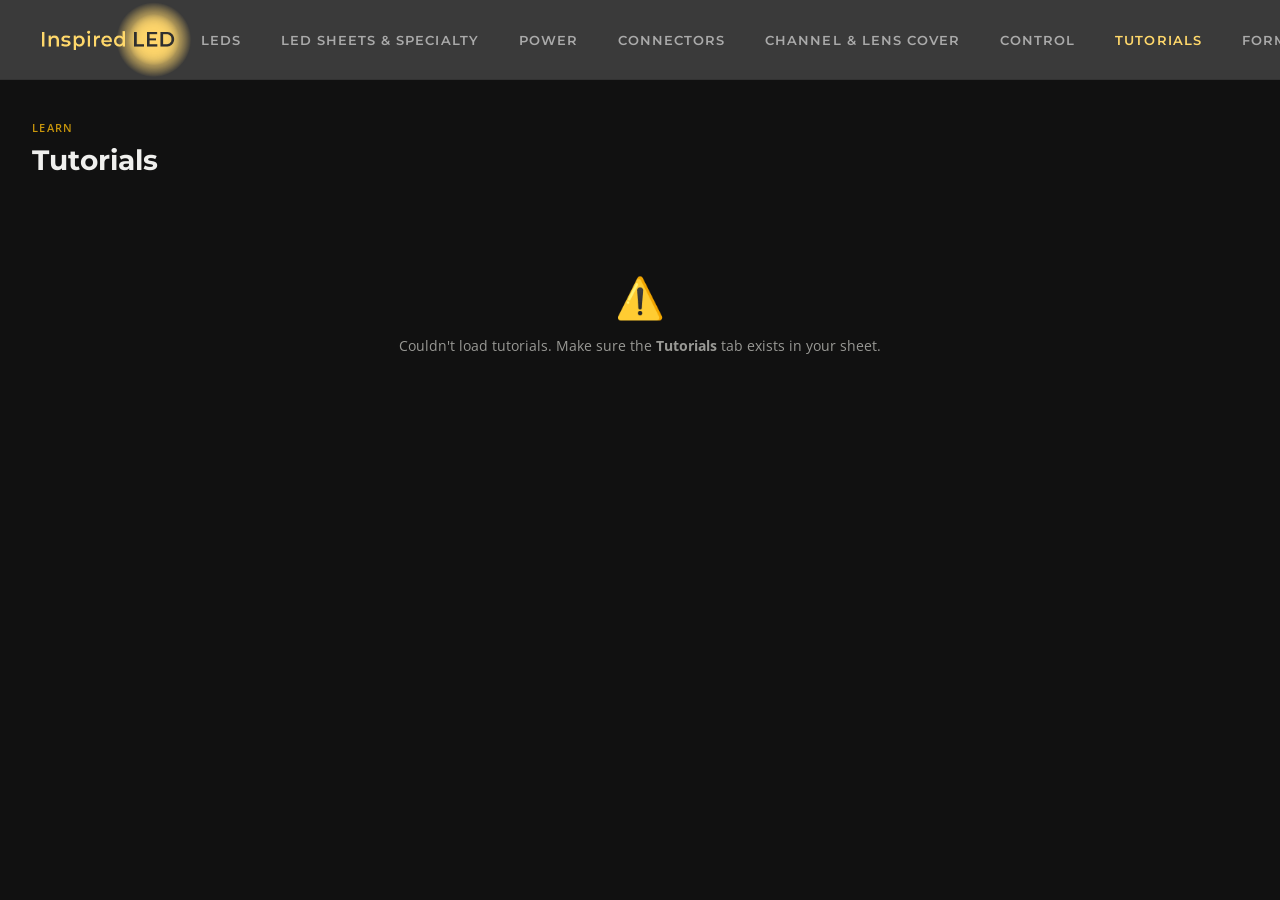
<file: tutorials.html>
<!DOCTYPE html>
<html lang="en">
<head>
  <meta charset="UTF-8" />
  <meta name="viewport" content="width=device-width, initial-scale=1.0" />
  <title>Inspired LED – Tutorials</title>
  <link href="https://fonts.googleapis.com/css2?family=Montserrat:wght@400;600;700&family=Open+Sans:ital,wght@0,400;0,600;1,400&display=swap" rel="stylesheet" />
  <link rel="stylesheet" href="mobile-nav.css">
  <style>
    :root {
      --gold: #ffd86b; --gold-light: #f2e688; --gold-dim: #c8960c;
      --bg-page: #111111; --bg-header: #3a3a3a; --bg-card: #1e1e1e;
      --border: #3a3a3a; --text-main: #f0f0ee; --text-muted: #999995;
    }
    *, *::before, *::after { box-sizing: border-box; margin: 0; padding: 0; }
    body { font-family: 'Open Sans', sans-serif; font-size: 14px; background: var(--bg-page); color: var(--text-main); min-height: 100vh; }
    .header { background: var(--bg-header); padding: 0 40px; border-bottom: 1px solid #333; height: 80px; display: flex; align-items: center; }
    .logo-container { flex-shrink: 0; }
    .logo { height: 75px; display: block; }
    .nav-links { display: flex; gap: 20px; align-items: center; justify-content: center; flex: 1; }
    .nav-links a { font-family: 'Montserrat', sans-serif; font-size: 13px; font-weight: 600; color: #aaaaaa; text-decoration: none; letter-spacing: 0.08em; text-transform: uppercase; padding: 6px 10px; border-radius: 4px; transition: color 0.2s, background 0.2s; white-space: nowrap; }
    .nav-links a:hover { color: var(--gold); background: rgba(255,216,107,0.07); }
    .nav-links a.active { color: var(--gold); }
    .page-wrapper { max-width: 1400px; margin: 0 auto; padding: 40px 32px 80px; }
    .section-eyebrow { font-family: 'Open Sans', sans-serif; font-size: 11px; font-weight: 600; letter-spacing: 0.12em; text-transform: uppercase; color: var(--gold-dim); margin-bottom: 8px; }
    .page-title { font-family: 'Montserrat', sans-serif; font-size: 28px; font-weight: 700; color: var(--text-main); margin-bottom: 32px; }
    .forms-grid { display: grid; grid-template-columns: repeat(auto-fit, minmax(280px, 1fr)); gap: 20px; max-width: 760px; }
    .form-card { background: var(--bg-card); border: 1px solid var(--border); border-radius: 10px; padding: 24px; display: flex; flex-direction: column; gap: 10px; transition: border-color 0.25s, transform 0.2s; }
    .form-card:hover { border-color: var(--gold); transform: translateY(-3px); }
    .form-card-icon { font-size: 28px; }
    .form-card-title { font-family: 'Montserrat', sans-serif; font-size: 16px; font-weight: 700; color: var(--text-main); }
    .form-card-desc { font-size: 13px; color: var(--text-muted); line-height: 1.6; flex: 1; }
    .form-card-btn { font-family: 'Montserrat', sans-serif; font-size: 11px; font-weight: 700; letter-spacing: 0.06em; text-transform: uppercase; color: #111; background: var(--gold); border: none; padding: 10px 18px; border-radius: 5px; text-decoration: none; text-align: center; transition: background 0.2s; }
    .form-card-btn:hover { background: var(--gold-light); }
    .tutorial-section { margin-bottom: 40px; }
    .tutorial-section-title { font-family: 'Montserrat', sans-serif; font-size: 15px; font-weight: 700; color: var(--gold); text-transform: uppercase; letter-spacing: 0.06em; margin-bottom: 16px; padding-bottom: 8px; border-bottom: 1px solid var(--border); }
    .state-message { text-align: center; padding: 60px 20px; color: var(--text-muted); font-family: 'Open Sans', sans-serif; font-size: 14px; }
    .state-message .icon { font-size: 2.5rem; margin-bottom: 12px; }
    @media (max-width: 600px) {
      .header { padding: 0 16px; gap: 16px; }
      .page-wrapper { padding: 24px 16px 48px; }
      .nav-links a { font-size: 10px; padding: 6px 8px; }
    }


  </style>
</head>
<body>
  <div class="header">
    <div class="logo-container">
      <img src="InspiredLEDLogo_2026.png" alt="Inspired LED" class="logo" />
    </div>
    <nav class="nav-links" id="navLinks">
      <a href="leds.html">LEDs</a>
      <a href="led-sheets.html">LED Sheets &amp; Specialty</a>
      <a href="power.html">Power</a>
      <a href="connectors.html">Connectors</a>
      <a href="channel-lens.html">Channel &amp; Lens Cover</a>
      <a href="control.html">Control</a>
      <a href="tutorials.html" class="active">Tutorials</a>
      <a href="forms.html">Forms</a>
      <div class="nav-mobile-contact">
        <a href="tel:4809414286">(480) 941-4286</a>
        <a href="mailto:orders@inspiredled.com">orders@inspiredled.com</a>
      </div>
    </nav>
    <div class="contact-info">
        <div class="q">Questions?</div>
        <div class="d">(480) 941-4286 &nbsp;&middot;&nbsp; orders@inspiredled.com</div>
      </div>
    <button class="nav-toggle" id="navToggle" aria-label="Toggle menu" aria-expanded="false">
      <span></span><span></span><span></span>
    </button>
  </div>
  <div class="page-wrapper">
    <p class="section-eyebrow">Learn</p>
    <h1 class="page-title">Tutorials</h1>

    <div id="content">
      <div class="state-message"><div class="icon">⚡</div>Loading tutorials…</div>
    </div>
  </div>
<script>
  const API_URL   = 'https://script.google.com/macros/s/AKfycbzVs0pljy0IM55Tm65BXky729JlOhA_hvPa_clDrKKatnZ0uvaK7LZ-E2DwRm8_FfEa/exec';
  const SHEET_ID  = '1uwkWW5ItWHrLfhuP1BTbUOHouUQbyhtMemuexl3Y5H0';
  const SHEET     = 'Tutorials';
  const CACHE_KEY = `il-products-${SHEET}`;

  /* Column meaning for this sheet (same 5-column shape Apps Script
     already returns for every other tab, just interpreted differently):
       name    -> Tutorial Title
       img     -> Thumbnail Image URL (optional)
       spec    -> Tutorial Link (video or PDF)
       sku     -> Short Description (optional)
       section -> Category (groups tutorials under a heading) */

  function iconFor(link) {
    if (!link) return '🔗';
    const l = link.toLowerCase();
    if (l.endsWith('.pdf')) return '📄';
    if (l.includes('youtube.com') || l.includes('youtu.be') || l.includes('vimeo.com')) return '🎬';
    return '🔗';
  }

  function buildTutorialCard({ name, img, spec, sku }) {
    const card = document.createElement('div');
    card.className = 'form-card';
    card.innerHTML = `
      <div class="form-card-icon">${iconFor(spec)}</div>
      <div class="form-card-title">${name}</div>
      ${sku ? `<div class="form-card-desc">${sku}</div>` : ''}
      ${spec ? `<a href="${spec}" target="_blank" rel="noopener noreferrer" class="form-card-btn">View Tutorial</a>` : ''}
    `;
    return card;
  }

  function renderRows(valid) {
    const content = document.getElementById('content');
    if (!valid || valid.length === 0) {
      content.innerHTML = `<div class="state-message"><div class="icon">📭</div>No tutorials yet — add a row to the <strong>Tutorials</strong> tab in your Google Sheet to get started.</div>`;
      return;
    }
    const sections = {};
    const sectionOrder = [];
    valid.forEach(r => {
      const sec = r.section && r.section.trim() ? r.section.trim() : 'General';
      if (!sections[sec]) { sections[sec] = []; sectionOrder.push(sec); }
      sections[sec].push(r);
    });
    content.innerHTML = '';
    sectionOrder.forEach(secName => {
      const wrap = document.createElement('div');
      wrap.className = 'tutorial-section';
      const header = document.createElement('div');
      header.className = 'tutorial-section-title';
      header.textContent = secName;
      const grid = document.createElement('div');
      grid.className = 'forms-grid';
      grid.style.maxWidth = '900px';
      sections[secName].forEach(row => grid.appendChild(buildTutorialCard(row)));
      wrap.appendChild(header);
      wrap.appendChild(grid);
      content.appendChild(wrap);
    });
  }

  async function fetchGviz() {
    const url = `https://docs.google.com/spreadsheets/d/${SHEET_ID}/gviz/tq?sheet=${encodeURIComponent(SHEET)}&tqx=out:json`;
    const res  = await fetch(url);
    const text = await res.text();
    const json = JSON.parse(text.substring(text.indexOf('{'), text.lastIndexOf('}') + 1));
    return json.table.rows.map(row => ({
      name:    row.c[0]?.v || '',
      img:     row.c[1]?.v || '',
      spec:    row.c[2]?.v || '',
      sku:     row.c[3]?.v || '',
      section: row.c[4]?.v || ''
    })).filter(r => r.name && r.name.trim() && ['product name', 'tutorial title'].indexOf(r.name.trim().toLowerCase()) === -1);
  }

  async function fetchAppsScript() {
    const res  = await fetch(`${API_URL}?sheet=${encodeURIComponent(SHEET)}`);
    const rows = await res.json();
    return rows.filter(r => r.name && r.name.trim());
  }

  function sameData(a, b) {
    if (!a || !b || a.length !== b.length) return false;
    return JSON.stringify(a) === JSON.stringify(b);
  }

  let currentData = null;

  async function loadFast() {
    try {
      const rows = await fetchGviz();
      if (!currentData || !sameData(currentData, rows)) {
        currentData = rows;
        renderRows(rows);
        sessionStorage.setItem(CACHE_KEY, JSON.stringify(rows));
      }
    } catch(e) {
      console.error('gviz fetch failed', e);
    }
  }

  async function loadAuthoritative(isBackground) {
    const content = document.getElementById('content');
    try {
      const rows = await fetchAppsScript();
      if (!sameData(currentData, rows)) {
        currentData = rows;
        renderRows(rows);
        sessionStorage.setItem(CACHE_KEY, JSON.stringify(rows));
      }
    } catch(e) {
      console.error(e);
      if (!isBackground && !content.querySelector('.form-card')) {
        content.innerHTML = `<div class="state-message"><div class="icon">⚠️</div>Couldn't load tutorials. Make sure the <strong>Tutorials</strong> tab exists in your sheet.</div>`;
      }
    }
  }

  /* 1. Instant paint from last session's cache, if any */
  const cached = sessionStorage.getItem(CACHE_KEY);
  if (cached) {
    try {
      currentData = JSON.parse(cached);
      renderRows(currentData);
    } catch(e) { /* ignore bad cache, fresh loads below will fix it */ }
  }

  /* 2. Fast paint from the quick public feed (~0.3s) */
  loadFast();

  /* 3. Authoritative check against the live sheet — silently corrects
     anything the fast feed hadn't caught up on yet */
  loadAuthoritative(false);

  /* 4. Keep reconciling with the authoritative source periodically */
  setInterval(() => loadAuthoritative(true), 30000);
</script>
<script src="mobile-nav.js"></script>
</body>
</html>
</file>
<file: mobile-nav.css>
/* ============================================================
   Inspired LED Pro Site — shared mobile/tablet responsive styles
   Link this file from every page's <head>:
     <link rel="stylesheet" href="mobile-nav.css">
   Covers: hamburger nav that pushes content down (<=1100px, no
   overlay, nothing is ever covered), mascot/bubble resizing
   (<=900px, smaller still <=600px, bubble hidden <=380px),
   smaller product tiles on phones (<=600px), and the iOS input
   zoom fix.
   ============================================================ */

.contact-info { margin-left: auto; flex-shrink: 0; font-family: 'Open Sans', sans-serif; font-size: 14px; color: #888; white-space: nowrap; text-align: right; line-height: 1.5; }
.contact-info .q { color: var(--gold); font-weight: 600; font-family: 'Montserrat', sans-serif; font-size: 14px; }
.contact-info .d { color: #aaa; font-size: 13px; }
.nav-toggle { display: none; flex-direction: column; justify-content: center; gap: 5px; width: 32px; height: 32px; margin-left: auto; background: none; border: none; cursor: pointer; padding: 0; flex-shrink: 0; }
.nav-toggle span { display: block; width: 100%; height: 2px; background: var(--gold); border-radius: 2px; transition: transform 0.25s, opacity 0.25s; }
.nav-toggle.open span:nth-child(1) { transform: translateY(7px) rotate(45deg); }
.nav-toggle.open span:nth-child(2) { opacity: 0; }
.nav-toggle.open span:nth-child(3) { transform: translateY(-7px) rotate(-45deg); }
.nav-mobile-contact { display: none; }

@media (max-width: 1100px) {
  body { overflow-x: hidden; }
  .header {
    height: auto !important;
    flex-wrap: wrap !important;
    position: relative;
    padding: 0 20px;
  }
  .logo { height: 56px; width: auto; max-width: 50vw; object-fit: contain; }
  .contact-info { display: none; }
  .nav-toggle { display: flex; margin-right: -12px; }

  /* Push-down menu: part of normal page flow, expands the header
     downward when open instead of floating over the page content. */
  .nav-links {
    position: static !important;
    order: 10 !important;
    flex: 0 0 100% !important;
    width: 100%;
    display: flex !important;
    flex-direction: column;
    gap: 1px;
    padding: 0 0;
    max-height: 0;
    overflow: hidden;
    box-shadow: none;
    transition: max-height 0.35s ease, padding 0.35s ease;
  }
  .nav-links.open {
    max-height: 400px;
    padding: 6px 4px 10px;
  }
  .nav-links a { font-size: 13px; padding: 9px 14px; border-radius: 6px; white-space: nowrap !important; text-align: left; }
  .nav-links a:hover, .nav-links a.active { background: rgba(255,216,107,0.08); }
  .nav-mobile-contact {
    display: flex;
    flex-direction: column;
    gap: 3px;
    margin-top: 4px;
    padding: 10px 14px 2px;
    border-top: 1px solid #444;
  }
  .nav-mobile-contact a { font-family: 'Open Sans', sans-serif; font-size: 12px; font-weight: 400; letter-spacing: normal; text-transform: none; color: #aaa; padding: 2px 0; }
}

/* Mascot + speech bubble (only present on category pages — no-op elsewhere)
   Hidden entirely on phones/tablets for now — stays fully intact on desktop. */
@media (max-width: 900px) {
  #il-mascot-wrap, #il-bubble { display: none !important; }
}

/* Small floating help button — replaces the mascot on mobile.
   Element itself is created automatically by mobile-nav.js; adjust
   any styling (color, size, position) here only. */
#mobile-help-btn { display: none; }
@media (max-width: 900px) {
  #mobile-help-btn {
    display: flex;
    position: fixed;
    bottom: 16px;
    right: 16px;
    width: 40px;
    height: 40px;
    border-radius: 50%;
    background: var(--bg-header, #3a3a3a);
    border: 1.5px solid var(--gold, #ffd86b);
    color: var(--gold, #ffd86b);
    font-family: 'Montserrat', sans-serif;
    font-size: 16px;
    font-weight: 700;
    align-items: center;
    justify-content: center;
    text-decoration: none;
    cursor: pointer;
    box-shadow: 0 2px 10px rgba(0,0,0,0.35);
    z-index: 9998;
    opacity: 0.85;
    transition: opacity 0.2s ease, transform 0.2s ease;
  }
  #mobile-help-btn:active { transform: scale(0.94); opacity: 1; }
}

/* Prevent iOS Safari auto-zoom on form field focus (only affects pages with real inputs) */
@media (max-width: 600px) {
  input, select, textarea { font-size: 16px !important; }
}
</file>
<file: site-search.css>
/* ============================================================
   Inspired LED Pro Site — shared site-wide product search styles
   Link this file from every category page's <head>:
     <link rel="stylesheet" href="site-search.css">
   Pairs with site-search.js, which creates the actual search UI.
   ============================================================ */

.site-search-wrap { max-width: 420px; margin: 0 0 24px; position: relative; }

.site-search-icon {
  position: absolute;
  left: 13px;
  top: 50%;
  transform: translateY(-50%);
  font-size: 13px;
  opacity: 0.45;
  pointer-events: none;
}

.site-search-input {
  width: 100%;
  padding: 10px 16px 10px 38px;
  border-radius: 8px;
  border: 1px solid #3a3a3a;
  background: #1c1c1c;
  color: #eee;
  font-family: 'Open Sans', sans-serif;
  font-size: 13px;
  outline: none;
  box-sizing: border-box;
  transition: border-color 0.2s;
}
.site-search-input:focus { border-color: var(--gold, #ffd86b); }

.site-search-results {
  position: absolute;
  top: 44px;
  left: 0;
  right: 0;
  background: #2a2a2a;
  border: 1px solid #444;
  border-radius: 8px;
  max-height: 360px;
  overflow-y: auto;
  display: none;
  z-index: 500;
  box-shadow: 0 10px 24px rgba(0,0,0,0.4);
}
.site-search-results.open { display: block; }

.site-search-result {
  display: flex;
  align-items: center;
  gap: 10px;
  padding: 8px;
  border-radius: 6px;
  text-decoration: none;
  color: inherit;
  transition: background 0.15s;
}
.site-search-result:hover { background: rgba(255,216,107,0.1); }

.site-search-thumb {
  width: 42px;
  height: 42px;
  border-radius: 4px;
  flex-shrink: 0;
  background: #000;
  display: flex;
  align-items: center;
  justify-content: center;
  overflow: hidden;
  font-size: 18px;
}
.site-search-thumb img { width: 100%; height: 100%; object-fit: cover; display: block; }
.site-search-noimg { background: #333 !important; }

.site-search-result-text { display: flex; flex-direction: column; gap: 2px; min-width: 0; }
.site-search-result-name {
  font-family: 'Montserrat', sans-serif;
  font-size: 13px;
  font-weight: 700;
  color: #fff;
  overflow: hidden;
  text-overflow: ellipsis;
  white-space: nowrap;
}
.site-search-result-cat { font-size: 11px; color: #999; }

.site-search-result-badge {
  font-family: 'Montserrat', sans-serif;
  font-size: 9px;
  font-weight: 700;
  letter-spacing: 0.04em;
  color: var(--gold, #ffd86b);
  border: 1px solid var(--gold, #ffd86b);
  border-radius: 4px;
  padding: 2px 5px;
  flex-shrink: 0;
  margin-left: auto;
}

.site-search-empty { padding: 16px; text-align: center; color: #999; font-size: 13px; }

.site-search-category-link {
  display: flex;
  align-items: center;
  gap: 10px;
  padding: 12px;
  border-radius: 6px;
  text-decoration: none;
  color: #fff;
  font-family: 'Open Sans', sans-serif;
  font-size: 13px;
  background: rgba(255,216,107,0.08);
  transition: background 0.15s;
}
.site-search-category-link:hover { background: rgba(255,216,107,0.16); }
.site-search-category-link strong { color: var(--gold, #ffd86b); }
.site-search-category-icon { color: var(--gold, #ffd86b); font-size: 16px; flex-shrink: 0; }

@media (max-width: 600px) {
  .site-search-wrap { max-width: 100%; }
}
</file>
